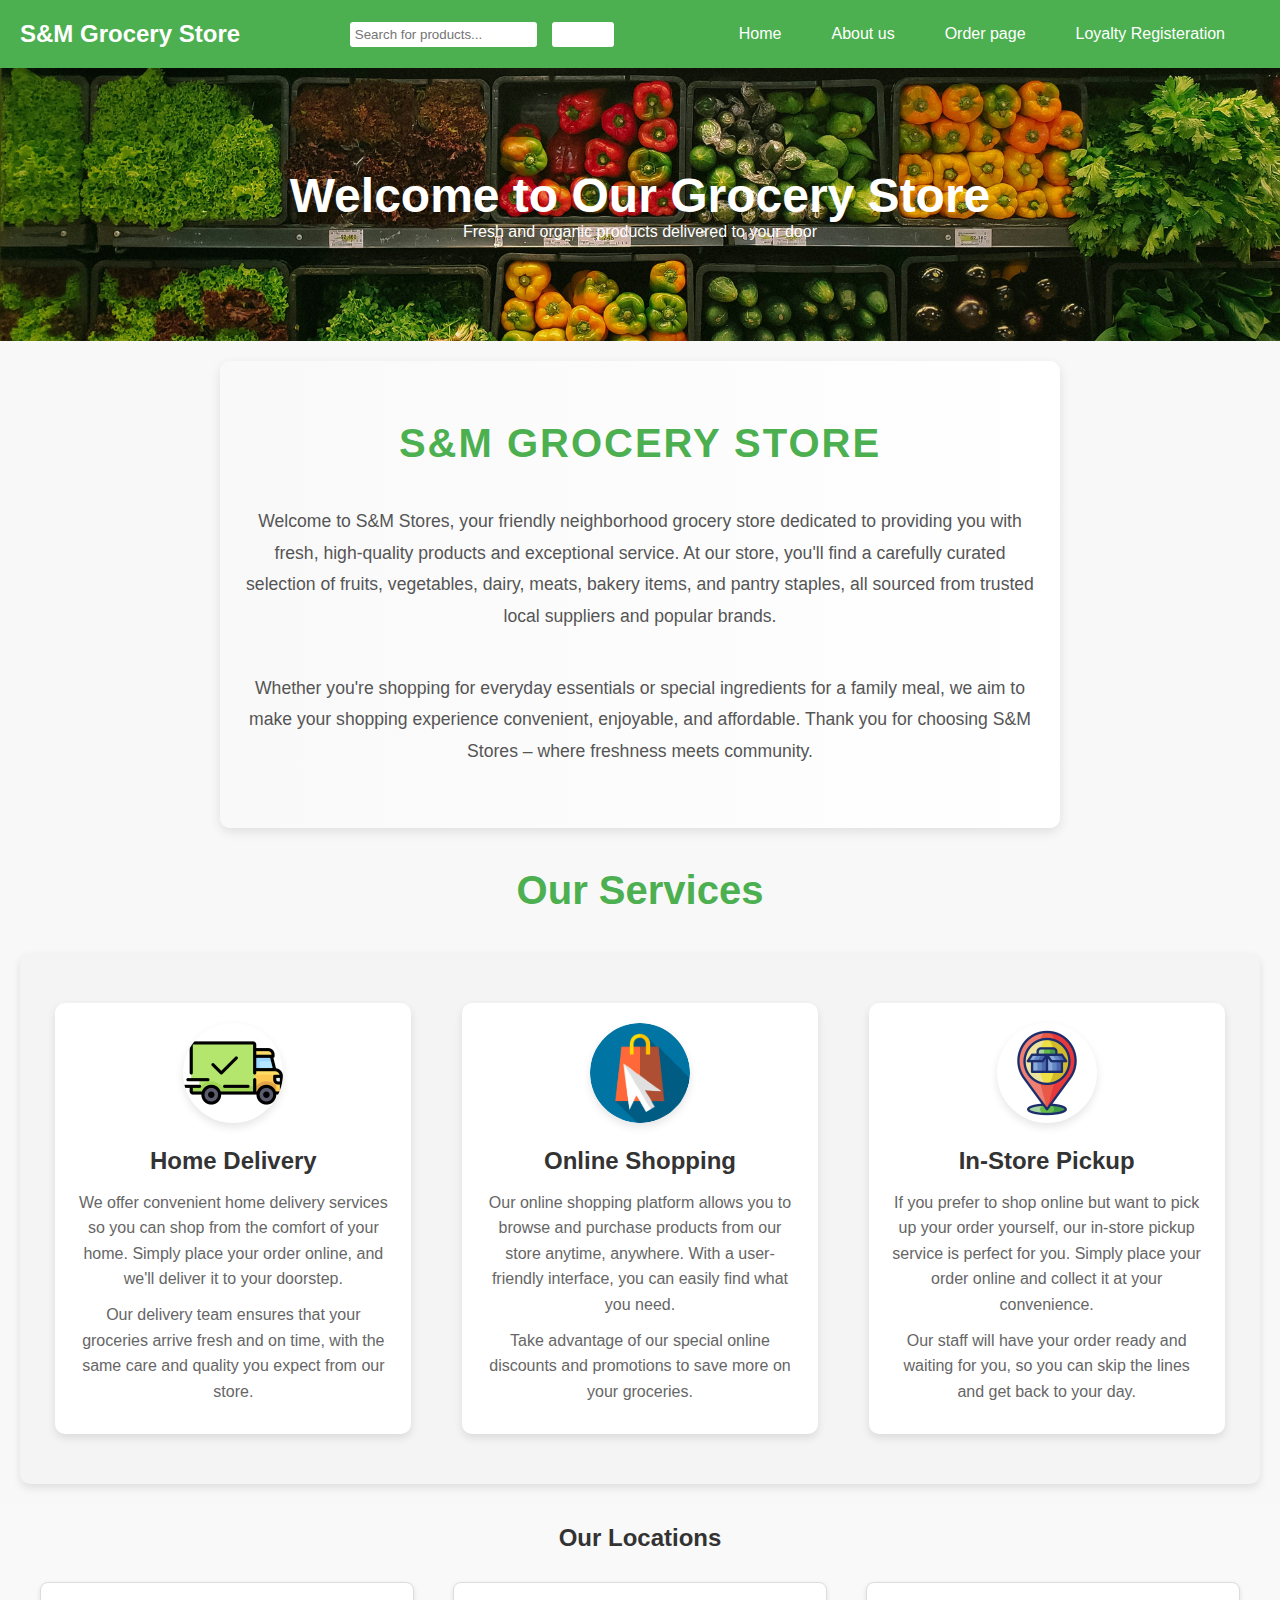
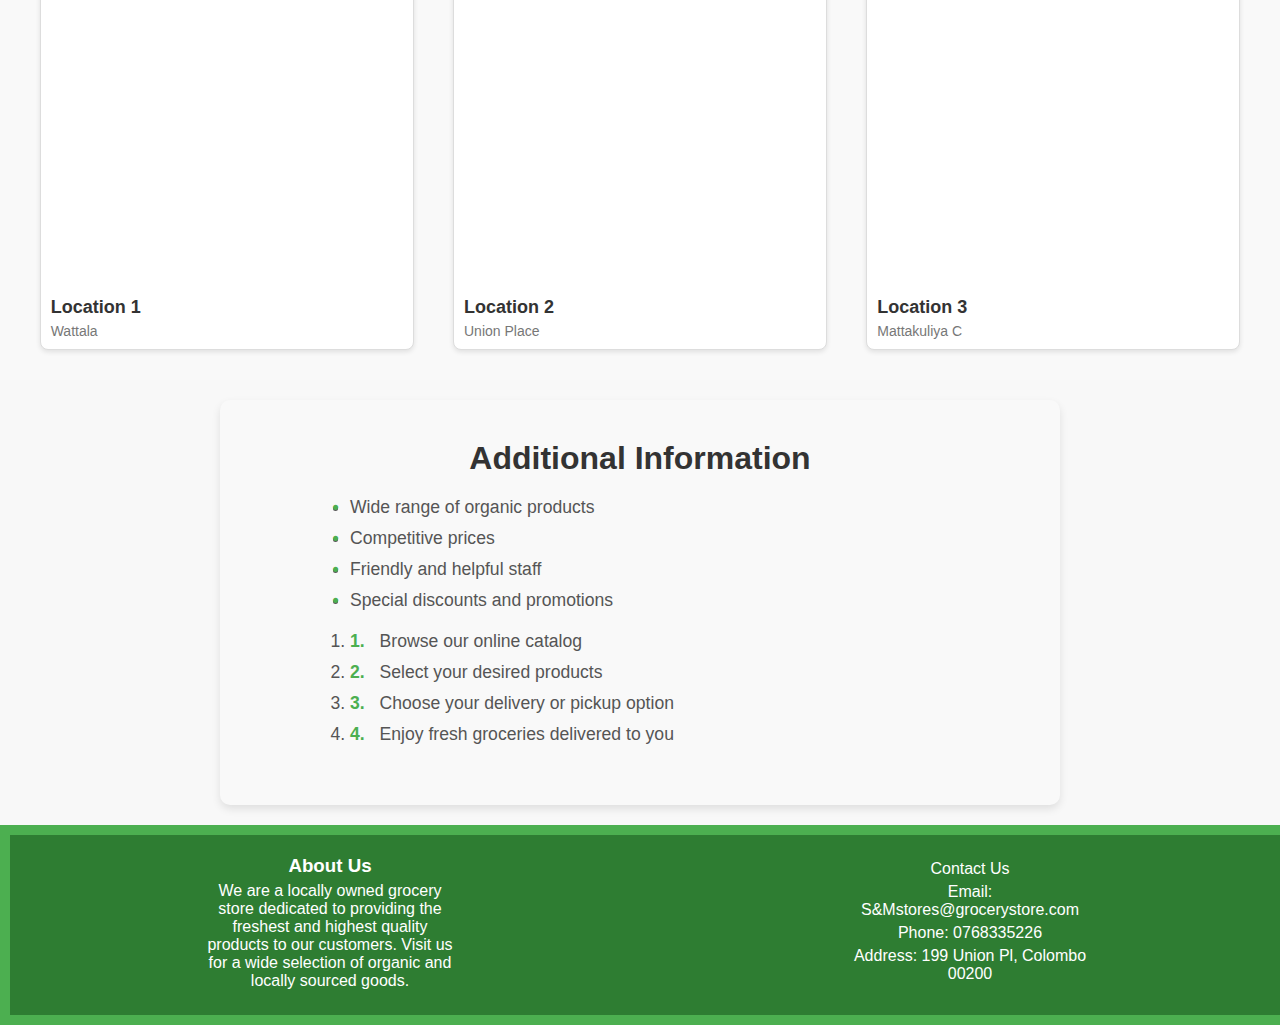
<file: index.html>
<!DOCTYPE html>
<html>
    <head>
        <meta charset="utf-8">
        <meta name="viewport" content="width=device-width, initial-scale=1.0">

        <title>EGrocery store </title>
        <link rel="stylesheet" type="text/css" href="style.css">
        <link rel="shortcut icon" href="images/">
    </head>

    <header>
        <div class="navbar">
            <div class="logo">
                <h1>S&M Grocery Store</h1>
            </div>
            <div class="search-bar">
                <input type="text" placeholder="Search for products...">
                <button type="button">Search</button>
            </div>
            <nav> 
                <ul>
                    <li><a href="index.html">Home</a></li>
                    <li class="dropdown">
                        <a href="products.html" class="dropbtn">About us</a>
                        <div class="dropdown-content">
                            <a href="vegetables.html">Vegetables</a>
                            <a href="dairy.html">Dairy</a>
                            <a href="skincare.html">Skincare</a>
                        </div>
                    </li>
                    <li><a href="order.html">Order page </a></li>
                    <li><a href="loyalty.html">Loyalty Registeration</a></li>
                </ul>
            </nav>
        </div>
    </header>

    <section id="hero">
        <h2>Welcome to Our Grocery Store</h2>
        <p>Fresh and organic products delivered to your door</p>
    </section>

    <section id="introduction">
        <h2>S&M Grocery Store</h2>
        <p>Welcome to S&M Stores, your friendly neighborhood grocery store dedicated to providing you with fresh, high-quality products and exceptional service. At our store, you'll find a carefully curated selection of fruits, vegetables, dairy, meats, bakery items, and pantry staples, all sourced from trusted local suppliers and popular brands.</p>
        <p>Whether you're shopping for everyday essentials or special ingredients for a family meal, we aim to make your shopping experience convenient, enjoyable, and affordable. Thank you for choosing S&M Stores – where freshness meets community.</p>
    </section>


    <h2 class="serviceh2">Our Services </h2>
    <section id="services">
        <div class="service-item">
            <img src="images/deliverticon.png" alt="Home Delivery">
            <h3>Home Delivery</h3>
            <p>We offer convenient home delivery services so you can shop from the comfort of your home. Simply place your order online, and we'll deliver it to your doorstep.</p>
            <p>Our delivery team ensures that your groceries arrive fresh and on time, with the same care and quality you expect from our store.</p>
        </div>
        <div class="service-item">
            <img src="images//onlineshoppingicon.png" alt="Online Shopping">
            <h3>Online Shopping</h3>
            <p>Our online shopping platform allows you to browse and purchase products from our store anytime, anywhere. With a user-friendly interface, you can easily find what you need.</p>
            <p>Take advantage of our special online discounts and promotions to save more on your groceries.</p>
        </div>
        <div class="service-item">
            <img src="images/instorepickupicon.png" alt="In-Store Pickup">
            <h3>In-Store Pickup</h3>
            <p>If you prefer to shop online but want to pick up your order yourself, our in-store pickup service is perfect for you. Simply place your order online and collect it at your convenience.</p>
            <p>Our staff will have your order ready and waiting for you, so you can skip the lines and get back to your day.</p>
        </div>
    </section>

    <section id="maps-section">
        <h3>Our Locations</h3>
        <div class="maps-container">
            <div class="map-box">
                <iframe src="https://www.google.com/maps/embed?pb=!1m18!1m12!1m3!1d63362.92708542161!2d79.81498404863281!3d6.987719900000005!2m3!1f0!2f0!3f0!3m2!1i1024!2i768!4f13.1!3m3!1m2!1s0x3ae2f7d950019e31%3A0x732727328fff16a1!2sKeells%20-%20Wattala!5e0!3m2!1sen!2slk!4v1716308830686!5m2!1sen!2slk" width="400" height="300" style="border:0;" allowfullscreen="" loading="lazy" referrerpolicy="no-referrer-when-downgrade"></iframe>
                <div class="map-description">
                    <h4>Location 1</h4>
                    <p>Wattala</p>
                </div>
            </div>
            <div class="map-box">
                <iframe src="https://www.google.com/maps/embed?pb=!1m18!1m12!1m3!1d63371.831862276165!2d79.77990664863276!3d6.921713999999998!2m3!1f0!2f0!3f0!3m2!1i1024!2i768!4f13.1!3m3!1m2!1s0x3ae25914f3016b61%3A0xce8b8eeadb41b37f!2sKeells%20-%20Union%20Place!5e0!3m2!1sen!2slk!4v1716308792115!5m2!1sen!2slk" width="400" height="300" style="border:0;" allowfullscreen="" loading="lazy" referrerpolicy="no-referrer-when-downgrade"></iframe>
                <div class="map-description">
                    <h4>Location 2</h4>
                    <p>Union Place</p>
                </div>
            </div>
            <div class="map-box">
                <iframe src="https://www.google.com/maps/embed?pb=!1m18!1m12!1m3!1d63362.92708542161!2d79.81498404863281!3d6.987719900000005!2m3!1f0!2f0!3f0!3m2!1i1024!2i768!4f13.1!3m3!1m2!1s0x3ae25959815a8d83%3A0x51f1ac08b016689e!2sKeells%20-%20Mattakkuliya!5e0!3m2!1sen!2slk!4v1716308857175!5m2!1sen!2slk" width="400" height="300" style="border:0;" allowfullscreen="" loading="lazy" referrerpolicy="no-referrer-when-downgrade"></iframe>
                <div class="map-description">
                    <h4>Location 3</h4>
                    <p>Mattakuliya C</p>
                </div>
            </div>
        </div>
    </section>
    

    <section id="additional-info">
        <h2>Additional Information</h2>
        <ul>
            <li>Wide range of organic products</li>
            <li>Competitive prices</li>
            <li>Friendly and helpful staff</li>
            <li>Special discounts and promotions</li>
        </ul>
        <ol>
            <li>Browse our online catalog</li>
            <li>Select your desired products</li>
            <li>Choose your delivery or pickup option</li>
            <li>Enjoy fresh groceries delivered to you</li>
        </ol>
    </section>

    <footer>
        <div class="footer-container">
            <div class="footer-about">
                <h3>About Us</h3>
                <p>We are a locally owned grocery store dedicated to providing the freshest and highest quality products to our customers. Visit us for a wide selection of organic and locally sourced goods.</p>
            </div>
            <div class="footer-contact">
                <p>Contact Us</p>
                <p>Email: S&Mstores@grocerystore.com</p>
                <p>Phone: 0768335226</p>
                <p>Address: 199 Union Pl, Colombo 00200</p>
            </div>
    </footer>


</html>
</file>
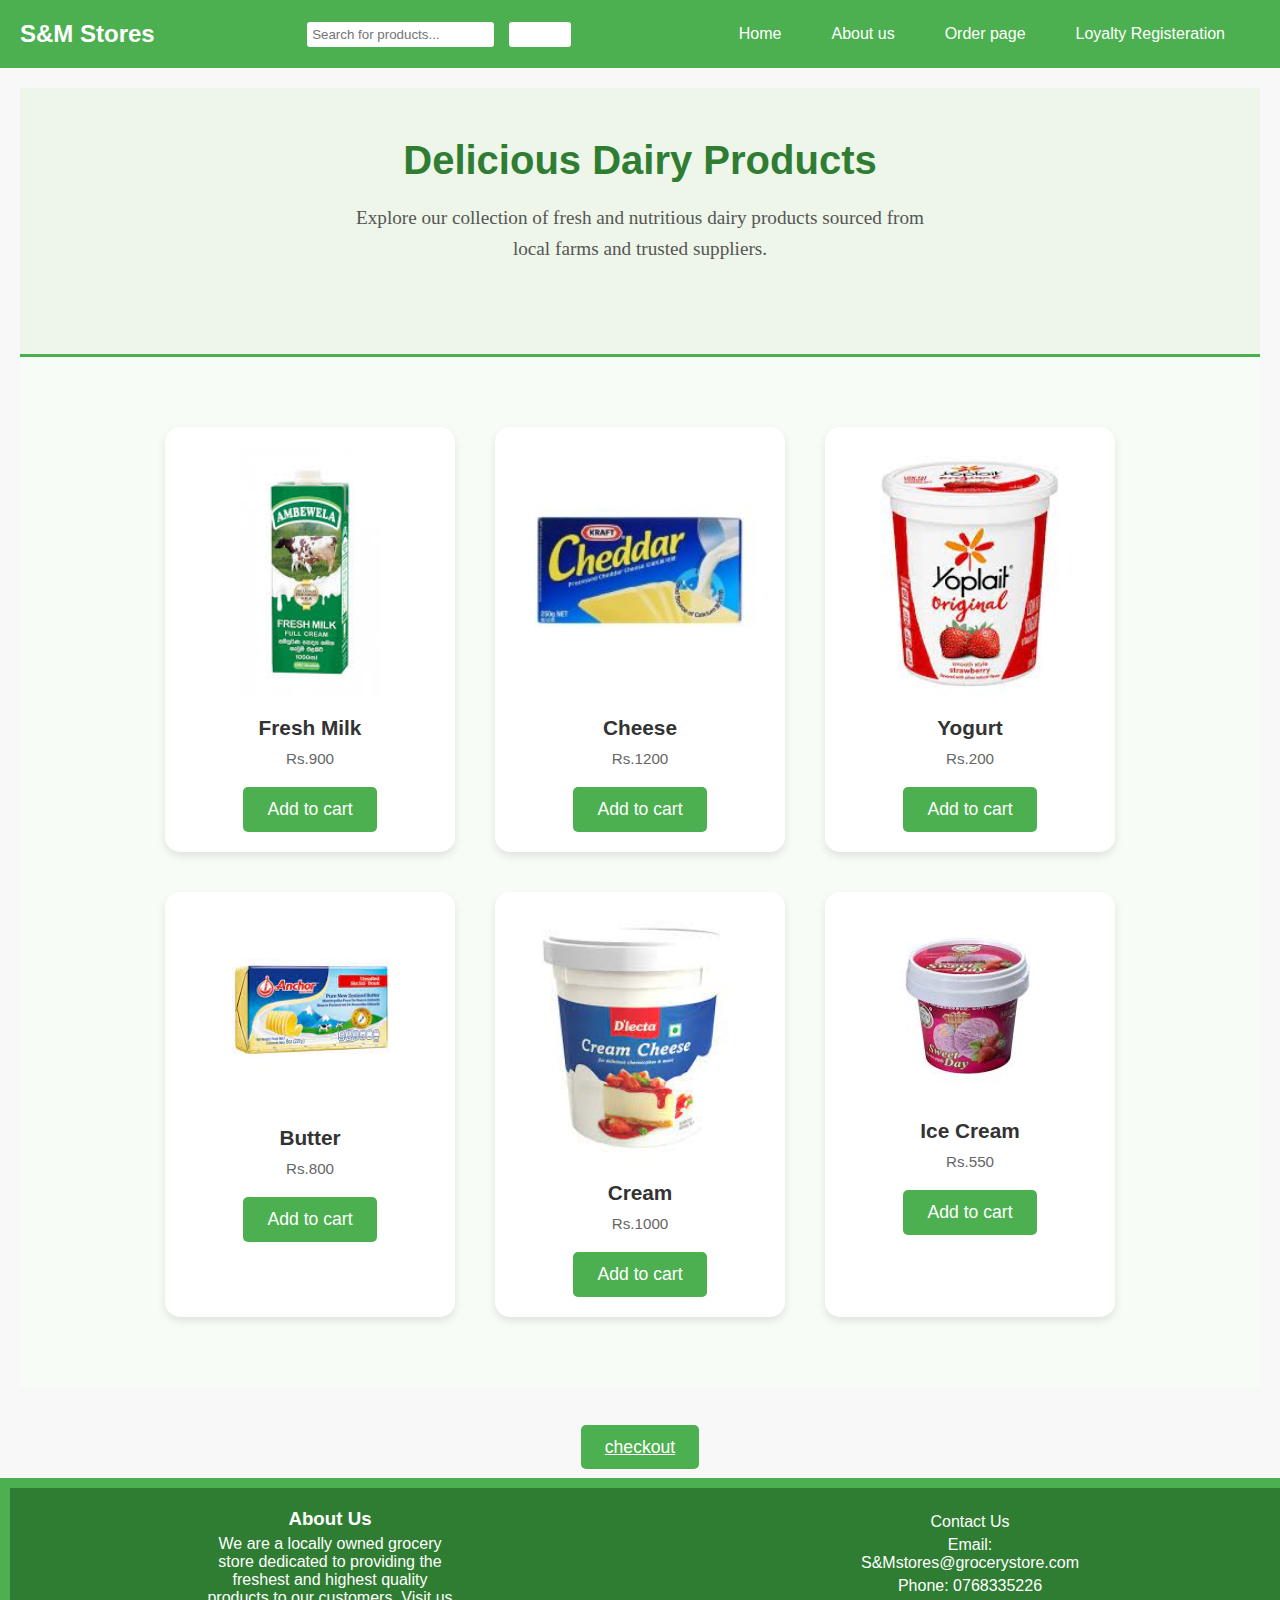
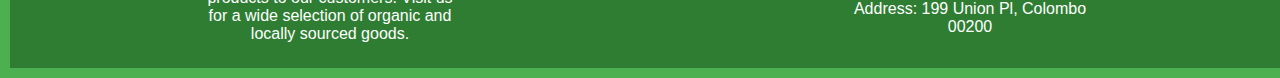
<file: dairy.html>
<!DOCTYPE html>
<html lang="en">
<head>
    <meta charset="UTF-8">
    <meta name="viewport" content="width=device-width, initial-scale=1.0">
    <title>Dairy Products - Grocery Store</title>
    <link rel="stylesheet" href="style.css">
</head>
<body>
    <header>
        <div class="navbar">
            <div class="logo">
                <h1>S&M Stores</h1>
            </div>
            <div class="search-bar">
                <input type="text" placeholder="Search for products...">
                <button type="button">Search</button>
            </div>
            <nav>
                <ul class="nav-links">
                    <li><a href="index.html">Home</a></li>
                    <li class="dropdown">
                        <a href="products.html" class="dropbtn">About us</a>
                        <ul class="dropdown-content">
                            <li><a href="vegetables.html">Vegetables</a></li>
                            <li><a href="dairy.html">Dairy</a></li>
                            <li><a href="skincare.html">Skincare</a></li>
                        </ul>
                    </li>
                    <li><a href="order.html">Order page </a></li>
                    <li><a href="loyalty.html">Loyalty Registeration</a></li>
                </ul>
            </nav>
        </div>
    </header>
    <main>
        <div class="heading-section">
            <h2 id="product-heading">Delicious Dairy Products</h2>
            <p id="product-description">Explore our collection of fresh and nutritious dairy products sourced from local farms and trusted suppliers.</p>
        </div>
        <section id="dairy-section">
            <div class="product-grid" id="dairy-grid">
                <div class="product-item" id="milk-product">
                    <img src="images/freshmilk01.jpeg" alt="Milk">
                    <h4>Fresh Milk</h4>
                    <p>Rs.900</p>
                    <button class="order-button" id="milk-order" onclick="window.location.href='order.html'">Add to cart</button>
                </div>
                <div class="product-item" id="cheese-product">
                    <img src="images/cheese.jpg" alt="Cheese">
                    <h4>Cheese</h4>
                    <p>Rs.1200</p>
                    <button class="order-button" id="cheese-order" onclick="window.location.href='order.html'">Add to cart</button>
                </div>
                <div class="product-item" id="yogurt-product">
                    <img src="images/yogurt01.jpeg" alt="Yogurt">
                    <h4>Yogurt</h4>
                    <p>Rs.200</p>
                    <button class="order-button" id="yogurt-order" onclick="window.location.href='order.html'">Add to cart</button>
                </div>
                <div class="product-item" id="butter-product">
                    <img src="images/butter01.jpeg" alt="Butter">
                    <h4>Butter</h4>
                    <p>Rs.800</p>
                    <button class="order-button" id="butter-order" onclick="window.location.href='order.html'">Add to cart</button>
                </div>
                <div class="product-item" id="cream-product">
                    <img src="images/creamcheese.jpeg" alt="Cream">
                    <h4>Cream</h4>
                    <p>Rs.1000</p>
                    <button class="order-button" id="cream-order" onclick="window.location.href='order.html'">Add to cart</button>
                </div>
                <div class="product-item" id="ice-cream-product">
                    <img src="images/icecream.jpeg" alt="Ice Cream">
                    <h4>Ice Cream</h4>
                    <p>Rs.550</p>
                    <button class="order-button" id="ice-cream-order" onclick="window.location.href='order.html'">Add to cart</button>
                </div>
            </div>
        </section>
        <div class="order-link" id="more-dairy-order">
            <a href="order.html" class="order-button">checkout</a>
        </div>
    </main>
    <footer>
        <div class="footer-container">
            <div class="footer-about">
                <h3>About Us</h3>
                <p>We are a locally owned grocery store dedicated to providing the freshest and highest quality products to our customers. Visit us for a wide selection of organic and locally sourced goods.</p>
            </div>
            <div class="footer-contact">
                <p>Contact Us</p>
                <p>Email: S&Mstores@grocerystore.com</p>
                <p>Phone: 0768335226</p>
                <p>Address: 199 Union Pl, Colombo 00200</p>
            </div>
    </footer>
</body>
</html>
</file>
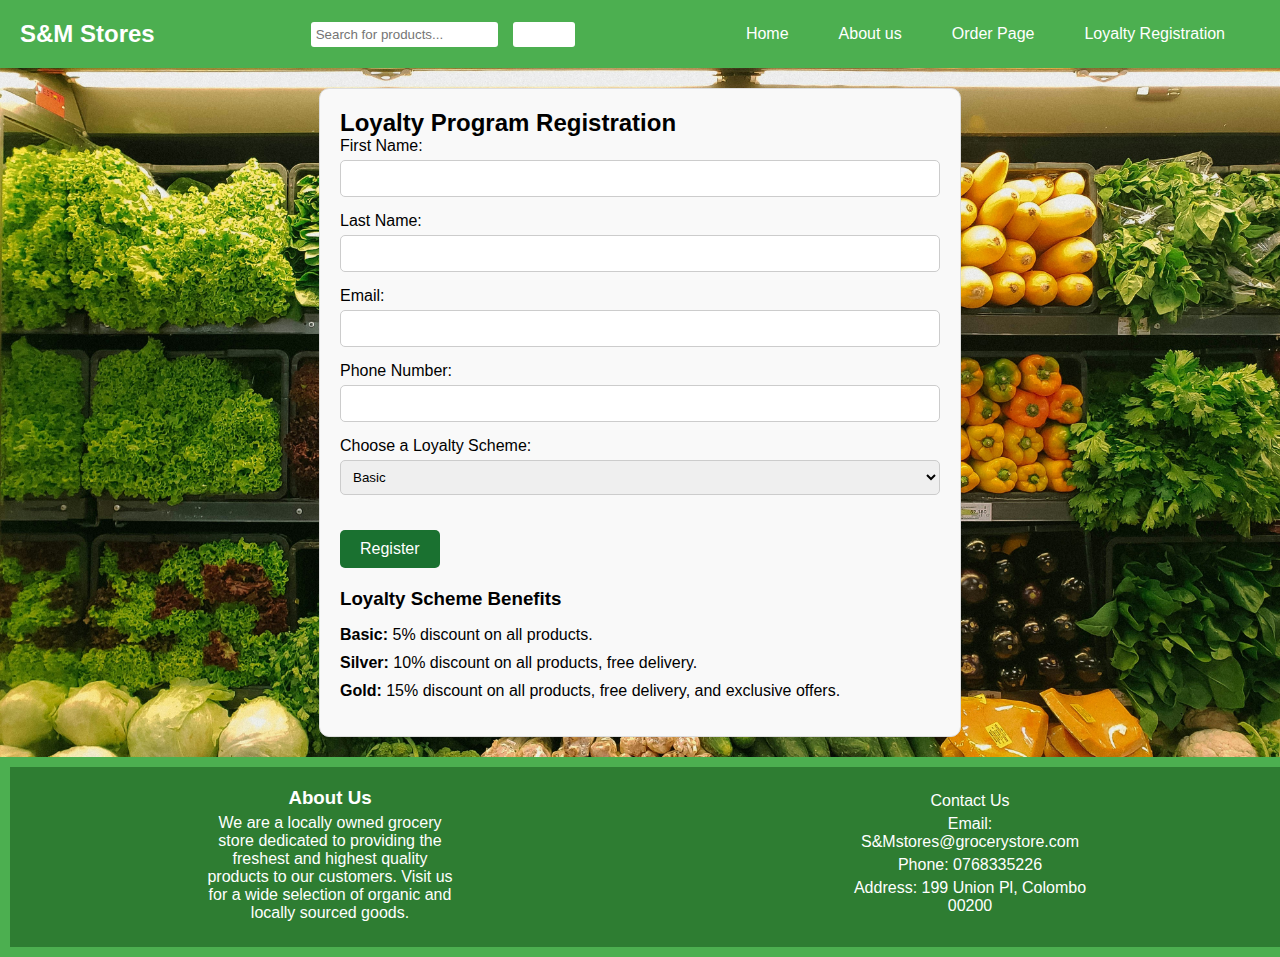
<file: loyalty.html>
<!DOCTYPE html>
<html lang="en">
<head>
    <meta charset="UTF-8">
    <meta name="viewport" content="width=device-width, initial-scale=1.0">
    <title>Loyalty Registration</title>
    <link rel="stylesheet" href="style.css">
</head>
<body class="loyalty">
    <header>
        <div class="navbar">
            <div class="logo">
                <h1>S&M Stores</h1>
            </div>
            <div class="search-bar">
                <input type="text" placeholder="Search for products...">
                <button type="button">Search</button>
            </div>
            <nav>
                <ul class="nav-links">
                    <li><a href="index.html">Home</a></li>
                    <li class="dropdown">
                        <a href="products.html" class="dropbtn">About us</a>
                        <ul class="dropdown-content">
                            <li><a href="vegetables.html">Vegetables</a></li>
                            <li><a href="dairy.html">Dairy</a></li>
                            <li><a href="skincare.html">Skincare</a></li>
                        </ul>
                    </li>
                    <li><a href="order.html">Order Page</a></li>
                    <li><a href="loyalty.html">Loyalty Registration</a></li>
                </ul>
            </nav>
        </div>
    </header>
    <main>
        <div class="loyalty-section">
            <h2>Loyalty Program Registration</h2>
            <form action="#" method="post" class="loyalty-form">
                <div class="form-group">
                    <label for="first-name">First Name:</label>
                    <input type="text" id="first-name" name="first-name" required>
                </div>
                <div class="form-group">
                    <label for="last-name">Last Name:</label>
                    <input type="text" id="last-name" name="last-name" required>
                </div>
                <div class="form-group">
                    <label for="email">Email:</label>
                    <input type="email" id="email" name="email" required>
                </div>
                <div class="form-group">
                    <label for="phone">Phone Number:</label>
                    <input type="tel" id="phone" name="phone" required>
                </div>
                <div class="form-group">
                    <label for="loyalty-scheme">Choose a Loyalty Scheme:</label>
                    <select id="loyalty-scheme" name="loyalty-scheme" required>
                        <option value="basic">Basic</option>
                        <option value="silver">Silver</option>
                        <option value="gold">Gold</option>
                    </select>
                </div>
                <button type="submit" class="primary-button">Register</button>
            </form>
            <div class="loyalty-benefits">
                <h3>Loyalty Scheme Benefits</h3>
                <ul>
                    <li><strong>Basic:</strong> 5% discount on all products.</li>
                    <li><strong>Silver:</strong> 10% discount on all products, free delivery.</li>
                    <li><strong>Gold:</strong> 15% discount on all products, free delivery, and exclusive offers.</li>
                </ul>
            </div>
        </div>
    </main>
    <footer>
        <div class="footer-container">
            <div class="footer-about">
                <h3>About Us</h3>
                <p>We are a locally owned grocery store dedicated to providing the freshest and highest quality products to our customers. Visit us for a wide selection of organic and locally sourced goods.</p>
            </div>
            <div class="footer-contact">
                <p>Contact Us</p>
                <p>Email: S&Mstores@grocerystore.com</p>
                <p>Phone: 0768335226</p>
                <p>Address: 199 Union Pl, Colombo 00200</p>
            </div>
    </footer>
</body>
</html>
</file>
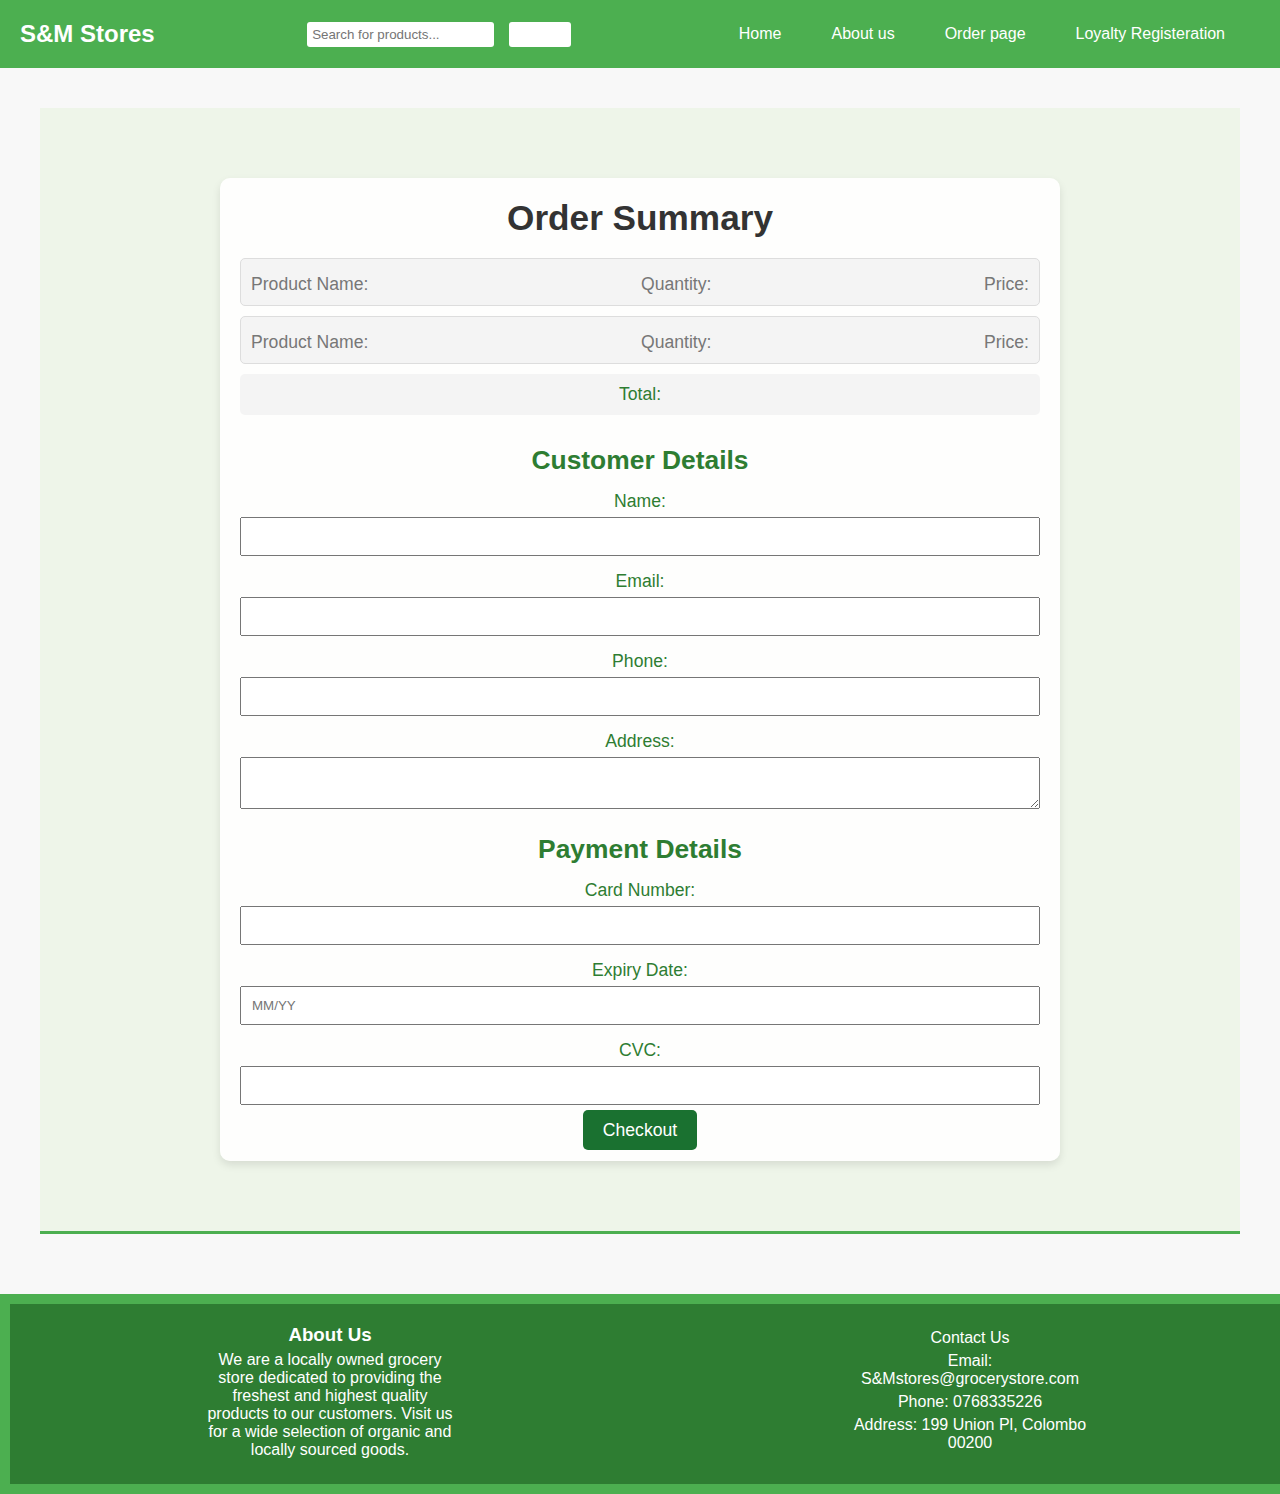
<file: order.html>
<!DOCTYPE html>
<html lang="en">
<head>
    <meta charset="UTF-8">
    <meta name="viewport" content="width=device-width, initial-scale=1.0">
    <title>Order Summary</title>
    <link rel="stylesheet" href="style.css">
</head>
<body>
    <header>
        <div class="navbar">
            <div class="logo">
                <h1>S&M Stores</h1>
            </div>
            <div class="search-bar">
                <input type="text" placeholder="Search for products...">
                <button type="button">Search</button>
            </div>
            <nav>
                <ul class="nav-links">
                    <li><a href="index.html">Home</a></li>
                    <li class="dropdown">
                        <a href="products.html" class="dropbtn">About us</a>
                        <ul class="dropdown-content">
                            <li><a href="vegetables.html">Vegetables</a></li>
                            <li><a href="dairy.html">Dairy</a></li>
                            <li><a href="skincare.html">Skincare</a></li>
                        </ul>
                    </li>
                    <li><a href="order.html">Order page </a></li>
                    <li><a href="loyalty.html">Loyalty Registeration</a></li>
                </ul>
            </nav>
        </div>
    </header>
    <main>
    <section>
            <main class="main-styling">
                <div class="order-section">
                    <h2>Order Summary</h2>
                    <div id="order-items">
                        <div class="order-item">
                            <p>Product Name: </p>
                            <p>Quantity: </p>
                            <p>Price: </p>
                        </div>
                        <div class="order-item">
                            <p>Product Name: </p>
                            <p>Quantity: </p>
                            <p>Price: </p>
                        </div>
                        <div class="order-total">
                            <p>Total: </p>
                        </div>
                    </div>
                    <div class="customer-details">
                        <h3>Customer Details</h3>
                        <form id="customer-details-form">
                            <div class="form-group">
                                <label for="customer-name">Name:</label>
                                <input type="text" id="customer-name" name="customer-name" required>
                            </div>
                            <div class="form-group">
                                <label for="customer-email">Email:</label>
                                <input type="email" id="customer-email" name="customer-email" required>
                            </div>
                            <div class="form-group">
                                <label for="customer-phone">Phone:</label>
                                <input type="tel" id="customer-phone" name="customer-phone" required>
                            </div>
                            <div class="form-group">
                                <label for="customer-address">Address:</label>
                                <textarea id="customer-address" name="customer-address" required></textarea>
                            </div>
                        </form>
                    </div>
                    <div class="payment-details">
                        <h3>Payment Details</h3>
                        <form id="payment-details-form">
                            <div class="form-group">
                                <label for="card-number">Card Number:</label>
                                <input type="text" id="card-number" name="card-number" required>
                            </div>
                            <div class="form-group">
                                <label for="card-expiry">Expiry Date:</label>
                                <input type="text" id="card-expiry" name="card-expiry" placeholder="MM/YY" required>
                            </div>
                            <div class="form-group">
                                <label for="card-cvc">CVC:</label>
                                <input type="text" id="card-cvc" name="card-cvc" required>
                            </div>
                        </form>
                    </div>
                    <div>                    
                        <a href="#" class="primary-button" id="checkout-btn">Checkout</a>
                    </div>
    </section>
    </main>
    <footer>
        <div class="footer-container">
            <div class="footer-about">
                <h3>About Us</h3>
                <p>We are a locally owned grocery store dedicated to providing the freshest and highest quality products to our customers. Visit us for a wide selection of organic and locally sourced goods.</p>
            </div>
            <div class="footer-contact">
                <p>Contact Us</p>
                <p>Email: S&Mstores@grocerystore.com</p>
                <p>Phone: 0768335226</p>
                <p>Address: 199 Union Pl, Colombo 00200</p>
            </div>
    </footer>
</body>
</html>
</file>
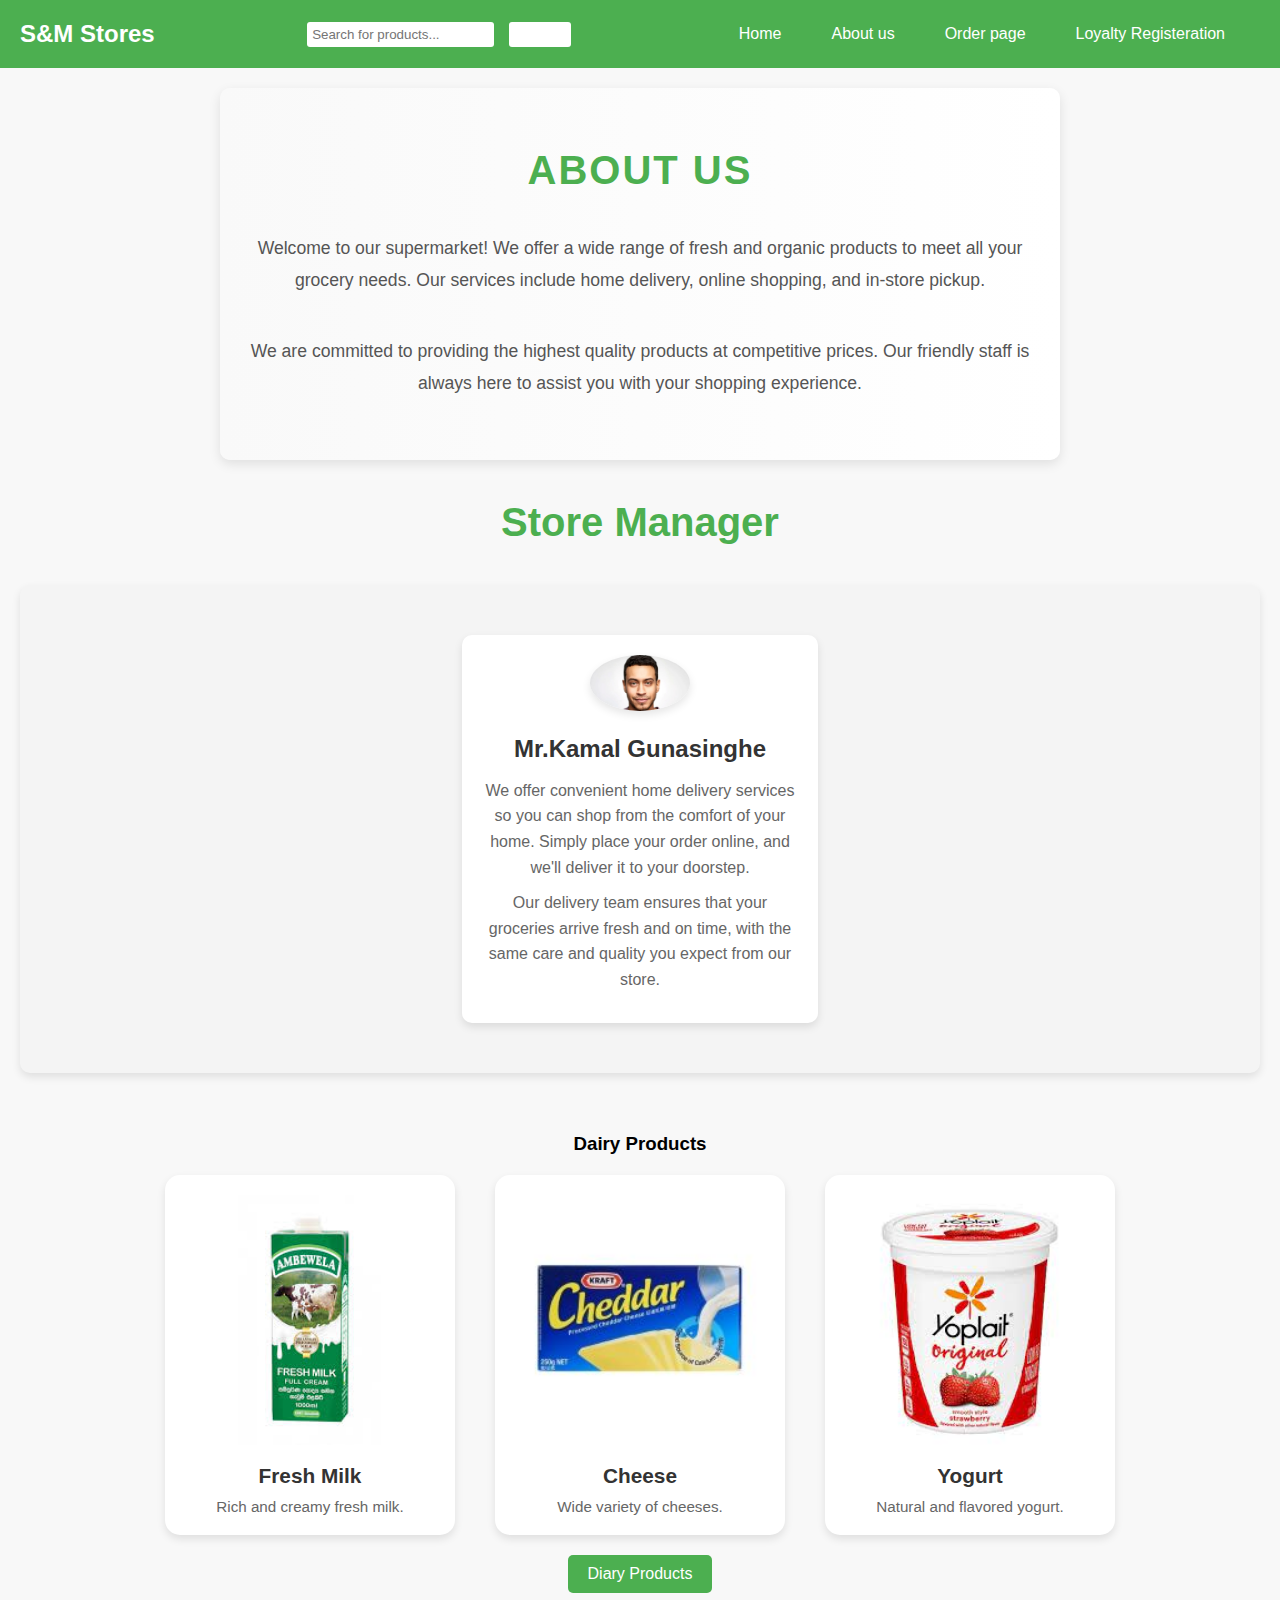
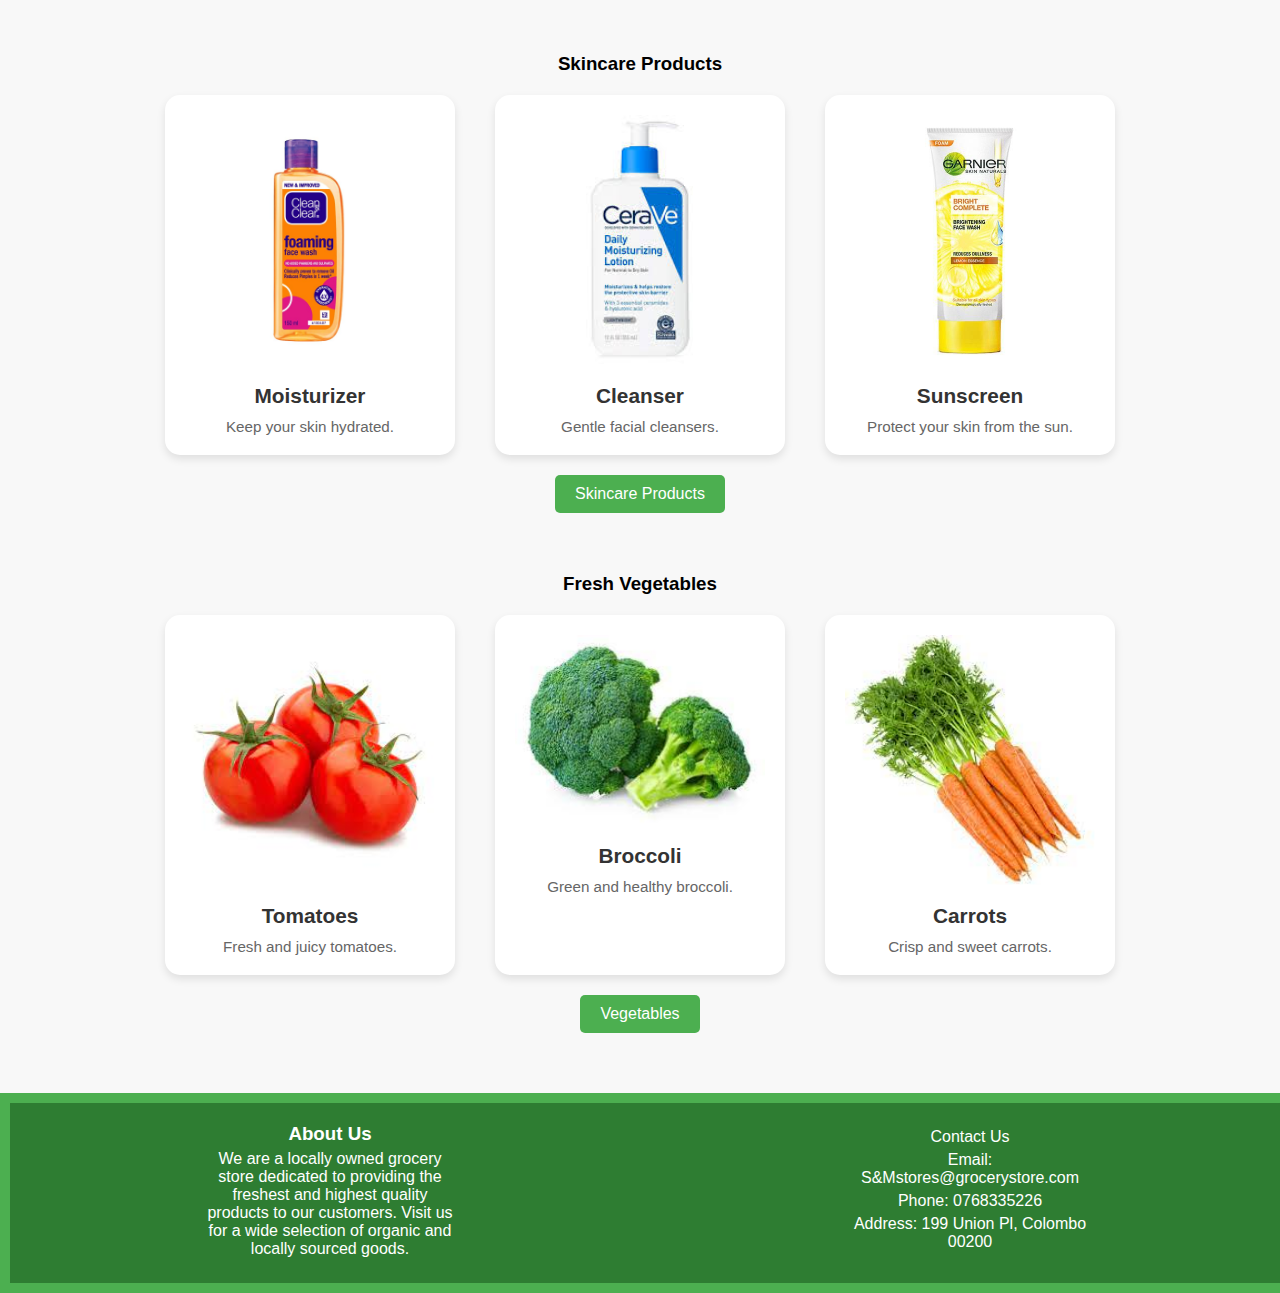
<file: products.html>
<!DOCTYPE html>
<html lang="en">
<head>
    <meta charset="UTF-8">
    <meta name="viewport" content="width=device-width, initial-scale=1.0">
    <title>Products - Grocery Store</title>
    <link rel="stylesheet" href="style.css">
</head>
<body>
    <header>
        <div class="navbar">
            <div class="logo">
                <h1>S&M Stores</h1>
            </div>
            <div class="search-bar">
                <input type="text" placeholder="Search for products...">
                <button type="button">Search</button>
            </div>
            <nav>
                <ul class="nav-links">
                    <li><a href="index.html">Home</a></li>
                    <li class="dropdown">
                        <a href="products.html" class="dropbtn">About us</a>
                        <ul class="dropdown-content">
                            <li><a href="vegetables.html">Vegetables</a></li>
                            <li><a href="dairy.html">Dairy</a></li>
                            <li><a href="skincare.html">Skincare</a></li>
                        </ul>
                    </li>
                    <li><a href="order.html">Order page </a></li>
                    <li><a href="loyalty.html">Loyalty Registeration</a></li>
                </ul>
            </nav>
        </div>
    </header>

    <section id="introduction">
        <h2>About Us</h2>
        <p>Welcome to our supermarket! We offer a wide range of fresh and organic products to meet all your grocery needs. Our services include home delivery, online shopping, and in-store pickup.</p>
        <p>We are committed to providing the highest quality products at competitive prices. Our friendly staff is always here to assist you with your shopping experience.</p>
    </section>
    <h2 class="serviceh2">Store Manager</h2>
    <section id="services">
        <div class="service-item">
            <img src="images/managerface1.jpg" alt="Home Delivery">
            <h3>Mr.Kamal Gunasinghe</h3>
            <p>We offer convenient home delivery services so you can shop from the comfort of your home. Simply place your order online, and we'll deliver it to your doorstep.</p>
            <p>Our delivery team ensures that your groceries arrive fresh and on time, with the same care and quality you expect from our store.</p>
        </div>
    </section>

    <main>
        <section id="dairy">
            <h3>Dairy Products</h3>
            <div class="product-grid">
                <div class="product-item">
                    <img src="images/freshmilk01.jpeg" alt="Milk">
                    <h4>Fresh Milk</h4>
                    <p>Rich and creamy fresh milk.</p>
                </div>
                <div class="product-item">
                    <img src="images/cheese.jpg" alt="Cheese">
                    <h4>Cheese</h4>
                    <p>Wide variety of cheeses.</p>
                </div>
                <div class="product-item">
                    <img src="images/yogurt01.jpeg" alt="Yogurt">
                    <h4>Yogurt</h4>
                    <p>Natural and flavored yogurt.</p>
                </div>
            </div>
            <form action="dairy.html">
            <button class="main-button">Diary Products</button>
        </form>
        </section>
        <section id="skincare">
            <h3>Skincare Products</h3>
            <div class="product-grid">
                <div class="product-item">
                    <img src="images/facewashskin.jpg" alt="facewashskin">
                    <h4>Moisturizer</h4>
                    <p>Keep your skin hydrated.</p>
                </div>
                <div class="product-item">
                    <img src="images/ceraveskin.jpeg" alt="Cleanser">
                    <h4>Cleanser</h4>
                    <p>Gentle facial cleansers.</p>
                </div>
                <div class="product-item">
                    <img src="images/skinbrightner.jpg" alt="Sunscreen">
                    <h4>Sunscreen</h4>
                    <p>Protect your skin from the sun.</p>
                </div>
            </div>
            <form action="skincare.html">
            <button class="main-button">Skincare Products</button>
            </form>
        </section>
        <section id="vegetables">
            <h3>Fresh Vegetables</h3>
            <div class="product-grid">
                <div class="product-item">
                    <img src="images/tomatoees.jpeg" alt="Tomato">
                    <h4>Tomatoes</h4>
                    <p>Fresh and juicy tomatoes.</p>
                </div>
                <div class="product-item">
                    <img src="images/brocolii1.jpeg" alt="Broccoli">
                    <h4>Broccoli</h4>
                    <p>Green and healthy broccoli.</p>
                </div>
                <div class="product-item">
                    <img src="images/carrots1.jpeg" alt="Carrot">
                    <h4>Carrots</h4>
                    <p>Crisp and sweet carrots.</p>
                </div>
            </div>
            <form action="vegetables.html">
            <button class="main-button">Vegetables</button>
        </form>
        </section>
    </main>
    <footer>
        <div class="footer-container">
            <div class="footer-about">
                <h3>About Us</h3>
                <p>We are a locally owned grocery store dedicated to providing the freshest and highest quality products to our customers. Visit us for a wide selection of organic and locally sourced goods.</p>
            </div>
            <div class="footer-contact">
                <p>Contact Us</p>
                <p>Email: S&Mstores@grocerystore.com</p>
                <p>Phone: 0768335226</p>
                <p>Address: 199 Union Pl, Colombo 00200</p>
            </div>
    </footer>
</body>
</html>
</file>
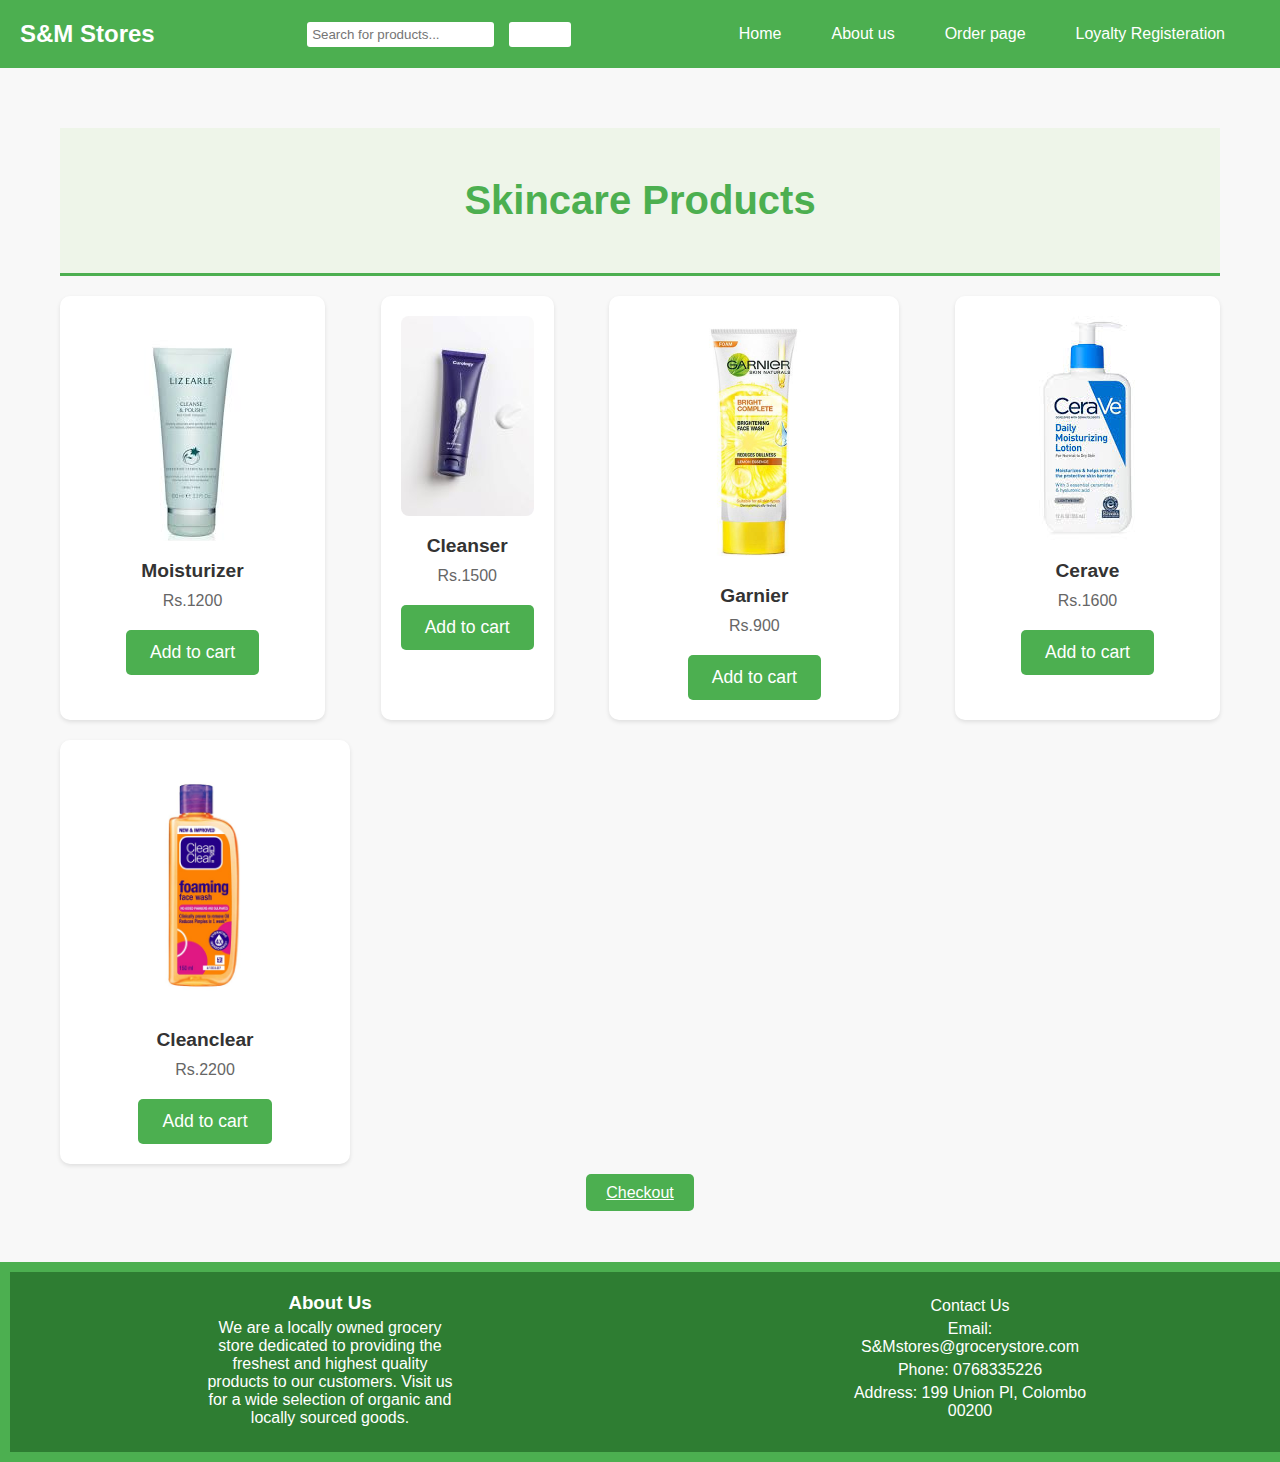
<file: skincare.html>
<!DOCTYPE html>
<html lang="en">
<head>
    <meta charset="UTF-8">
    <meta name="viewport" content="width=device-width, initial-scale=1.0">
    <title>Skincare Products</title>
    <link rel="stylesheet" href="style.css">
</head>
<body>
    <header>
        <div class="navbar">
            <div class="logo">
                <h1>S&M Stores</h1>
            </div>
            <div class="search-bar">
                <input type="text" placeholder="Search for products...">
                <button type="button">Search</button>
            </div>
            <nav>
                <ul class="nav-links">
                    <li><a href="index.html">Home</a></li>
                    <li class="dropdown">
                        <a href="products.html" class="dropbtn">About us</a>
                        <ul class="dropdown-content">
                            <li><a href="vegetables.html">Vegetables</a></li>
                            <li><a href="dairy.html">Dairy</a></li>
                            <li><a href="skincare.html">Skincare</a></li>
                        </ul>
                    </li>
                    <li><a href="order.html">Order page </a></li>
                    <li><a href="loyalty.html">Loyalty Registeration</a></li>
                </ul>
            </nav>
        </div>
    </header>
    <main>
        <section id="skincare-section">
            <h3 id="skincare-heading">Skincare Products</h3>
            <div class="skincare-grid" id="skincare-grid">
                <div class="skincare-item" id="moisturizer-product">
                    <img src="images/skincare03.jpeg" alt="Moisturizer">
                    <h4>Moisturizer</h4>
                    <p>Rs.1200</p>
                    <button class="order-button" id="moisturizer-order" onclick="window.location.href='order.html'">Add to cart</button>
                </div>
                <div class="skincare-item" id="cleanser-product">
                    <img src="images/cleanser.jpg" alt="Cleanser">
                    <h4>Cleanser</h4>
                    <p>Rs.1500</p>
                    <button class="order-button" id="cleanser-order" onclick="window.location.href='order.html'">Add to cart</button>
                </div>
                <div class="skincare-item" id="sunscreen-product">
                    <img src="images/skinbrightner.jpg" alt="Sunscreen">
                    <h4>Garnier</h4>
                    <p>Rs.900</p>
                    <button class="order-button" id="sunscreen-order" onclick="window.location.href='order.html'">Add to cart</button>
                </div>
                <div class="skincare-item" id="sunscreen-product">
                    <img src="images/ceraveskin.jpeg" alt="Sunscreen">
                    <h4>Cerave</h4>
                    <p>Rs.1600</p>
                    <button class="order-button" id="sunscreen-order" onclick="window.location.href='order.html'">Add to cart</button>
                </div>
                <div class="skincare-item" id="sunscreen-product">
                    <img src="images/facewashskin.jpg" alt="Sunscreen">
                    <h4>Cleanclear</h4>
                    <p>Rs.2200</p>
                    <button class="order-button" id="sunscreen-order" onclick="window.location.href='order.html'">Add to cart</button>
                </div>
            </div>
            <div class="order-link" id="more-skincare-order">
                <a href="order.html" class="main-button">Checkout</a>
            </div>
        </section>
    </main>
    <footer>
        <div class="footer-container">
            <div class="footer-about">
                <h3>About Us</h3>
                <p>We are a locally owned grocery store dedicated to providing the freshest and highest quality products to our customers. Visit us for a wide selection of organic and locally sourced goods.</p>
            </div>
            <div class="footer-contact">
                <p>Contact Us</p>
                <p>Email: S&Mstores@grocerystore.com</p>
                <p>Phone: 0768335226</p>
                <p>Address: 199 Union Pl, Colombo 00200</p>
            </div>
    </footer>
</body>
</html>
</file>
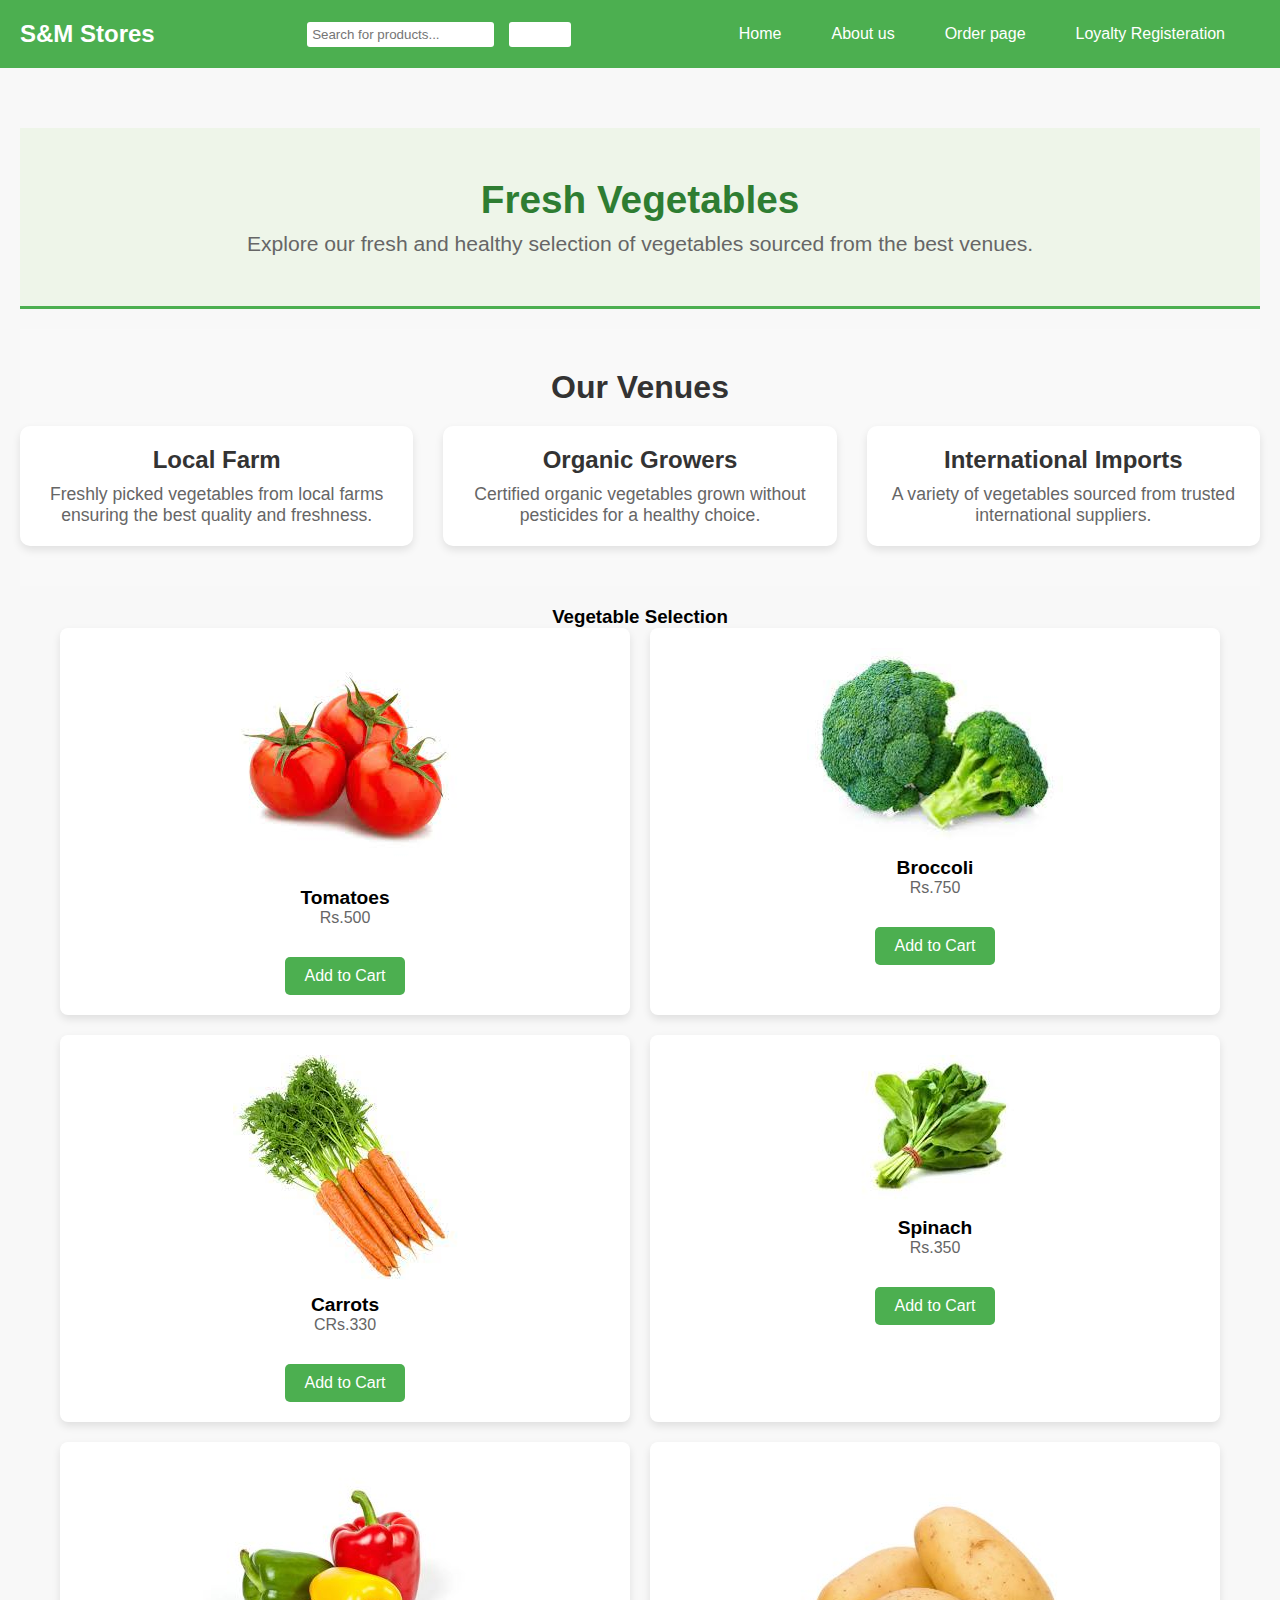
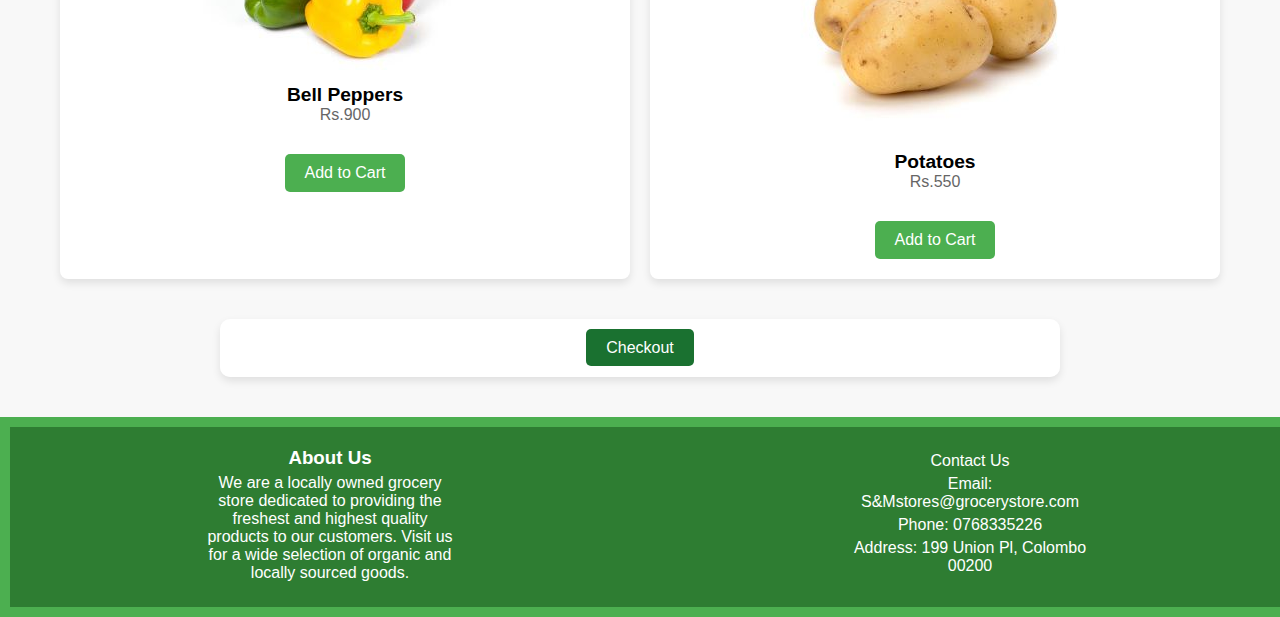
<file: vegetables.html>
<!DOCTYPE html>
<html lang="en">
<head>
    <meta charset="UTF-8">
    <meta name="viewport" content="width=device-width, initial-scale=1.0">
    <title>Vegetables - Grocery Store</title>
    <link rel="stylesheet" href="style.css">
</head>
<body>
    <header>
        <div class="navbar">
            <div class="logo">
                <h1>S&M Stores</h1>
            </div>
            <div class="search-bar">
                <input type="text" placeholder="Search for products...">
                <button type="button">Search</button>
            </div>
            <nav>
                <ul class="nav-links">
                    <li><a href="index.html">Home</a></li>
                    <li class="dropdown">
                        <a href="products.html" class="dropbtn">About us</a>
                        <ul class="dropdown-content">
                            <li><a href="vegetables.html">Vegetables</a></li>
                            <li><a href="dairy.html">Dairy</a></li>
                            <li><a href="skincare.html">Skincare</a></li>
                        </ul>
                    </li>
                    <li><a href="order.html">Order page </a></li>
                    <li><a href="loyalty.html">Loyalty Registeration</a></li>
                </ul>
            </nav>
        </div>
    </header>
    <main>
        <div class="section-header">
            <h2>Fresh Vegetables</h2>
            <p>Explore our fresh and healthy selection of vegetables sourced from the best venues.</p>
        </div>
        <section id="venues-section">
            <h3>Our Venues</h3>
            <div class="venue-container">
                <div class="venue-card">
                    <h4>Local Farm</h4>
                    <p>Freshly picked vegetables from local farms ensuring the best quality and freshness.</p>
                </div>
                <div class="venue-card">
                    <h4>Organic Growers</h4>
                    <p>Certified organic vegetables grown without pesticides for a healthy choice.</p>
                </div>
                <div class="venue-card">
                    <h4>International Imports</h4>
                    <p>A variety of vegetables sourced from trusted international suppliers.</p>
                </div>
            </div>
        </section>
        <section id="vegetable-products">
            <h3>Vegetable Selection</h3>
            <div class="product-container">
                <div class="product-card">
                    <img src="images/tomatoees.jpeg" alt="Tomato">
                    <h4>Tomatoes</h4>
                    <p>Rs.500</p>
                    <button class="primary-button" onclick="window.location.href='order.html'">Add to Cart</button>
                </div>
                <div class="product-card">
                    <img src="images/brocolii1.jpeg" alt="Broccoli">
                    <h4>Broccoli</h4>
                    <p>Rs.750</p>
                    <button class="primary-button" onclick="window.location.href='order.html'">Add to Cart</button>
                </div>
                <div class="product-card">
                    <img src="images/carrots1.jpeg" alt="Carrot">
                    <h4>Carrots</h4>
                    <p>CRs.330</p>
                    <button class="primary-button" onclick="window.location.href='order.html'">Add to Cart</button>
                </div>
                <div class="product-card">
                    <img src="images/spinach.jpeg" alt="Spinach">
                    <h4>Spinach</h4>
                    <p>Rs.350</p>
                    <button class="primary-button" onclick="window.location.href='order.html'">Add to Cart</button>
                </div>
                <div class="product-card">
                    <img src="images/bellpepper.jpg" alt="Pepper">
                    <h4>Bell Peppers</h4>
                    <p>Rs.900</p>
                    <button class="primary-button" onclick="window.location.href='order.html'">Add to Cart</button>
                </div>
                <div class="product-card">
                    <img src="images/potatoes.jpg" alt="Potato">
                    <h4>Potatoes</h4>
                    <p>Rs.550</p>
                    <button class="primary-button" onclick="window.location.href='order.html'">Add to Cart</button>
                </div>
            </div>
        </section>
        <div class="order-section">
            <a href="order.html" class="primary-button">Checkout</a>
        </div>
    </main>
    <footer>
        <div class="footer-container">
            <div class="footer-about">
                <h3>About Us</h3>
                <p>We are a locally owned grocery store dedicated to providing the freshest and highest quality products to our customers. Visit us for a wide selection of organic and locally sourced goods.</p>
            </div>
            <div class="footer-contact">
                <p>Contact Us</p>
                <p>Email: S&Mstores@grocerystore.com</p>
                <p>Phone: 0768335226</p>
                <p>Address: 199 Union Pl, Colombo 00200</p>
            </div>
    </footer>
</body>
</html>
</file>
<file: style.css>
/*navigation bar */
body {
    font-family: Arial, sans-serif;
    margin: 0;
    padding: 0;
}

header {
    background-color: #4CAF50;
    padding: 10px 0;
    text-align: center;
}

.navbar {
    display: flex;
    align-items: center;
    justify-content: space-between;
    padding: 0 50px;
}

.logo h1 {
    margin: 0;
    color: white;
}

.search-bar {
    display: flex;
    align-items: center;
}

.search-bar input {
    padding: 5px;
    border: none;
    border-radius: 3px 0 0 3px;
}

.search-bar button {
    padding: 5px 10px;
    border: none;
    background-color: #333;
    color: white;
    border-radius: 0 3px 3px 0;
    cursor: pointer;
}

.search-bar button:hover {
    background-color: #555;
}

nav ul {
    list-style-type: none;
    padding: 0;
    margin: 0;
    display: flex;
    align-items: center;
}

nav ul li {
    position: relative;
}

nav ul li a {
    color: white;
    text-decoration: none;
    padding: 10px 15px;
    display: block;
}

nav ul li a:hover,
nav ul li .dropbtn:hover {
    background-color: #333;
}

nav ul li .dropdown {
    display: inline-block;
}

nav ul li .dropdown-content {
    display: none;
    position: absolute;
    background-color: #f9f9f9;
    min-width: 160px;
    box-shadow: 0px 8px 16px 0px rgba(0,0,0,0.2);
    z-index: 1;
}

nav ul li .dropdown-content a {
    color: black;
    padding: 12px 16px;
    text-decoration: none;
    display: block;
}

nav ul li .dropdown-content a:hover {
    background-color: #f1f1f1;
}

nav ul li .dropdown:hover .dropdown-content {
    display: block;
}

#hero {
    background: url('images/image01.jpg') no-repeat center center;
    background-size: cover;
    color: white;
    text-align: center;
    padding: 100px 0;
}

#hero h2 {
    font-size: 3em;
    margin: 0;
}

section {
    padding: 20px;
    text-align: center;
}

section img {
    max-width: 100%;
    height: auto;
    border-radius: 5px;
}

#introduction,
#services {
    display: flex;
    flex-wrap: wrap;
    justify-content: center;
    align-items: normal;
    gap: 20px;
}

.service-item img {
    max-width: 300px;
    height: auto;
    border-radius: 5px;
}

.service-item {
    max-width: 300px;
    text-align: left;
}

footer {
    background-color: #4CAF50;
    color: white;
    text-align: center;
    padding: 10px 0;
}

/*#introduction img {
    max-width: 500px;
    height: auto;
    border-radius: 5px;

}
*/

.serviceh2{
    text-align: center;
    margin-top: 40px;
}

/*additional information in the home page*/
#additional-info {
    background-color: #f9f9f9;
    padding: 40px 20px;
    text-align: center;
    border-radius: 10px;
    box-shadow: 0 4px 8px rgba(0, 0, 0, 0.1);
    margin: 20px auto;
    max-width: 800px;
}

#additional-info h2 {
    font-size: 2em;
    color: #333;
    margin-bottom: 20px;
}

#additional-info ul,
#additional-info ol {
    text-align: left;
    margin: 20px auto;
    padding-left: 20px;
    max-width: 600px;
}

#additional-info ul li,
#additional-info ol li {
    margin-bottom: 10px;
    font-size: 1.1em;
    color: #555;
}

#additional-info ul li:before {
    content: '•';
    color: #4CAF50;
    font-weight: bold;
    display: inline-block;
    width: 1em;
    margin-left: -1em;
}

#additional-info ol li {
    counter-increment: list-counter;
}

#additional-info ol li:before {
    content: counter(list-counter) '. ';
    color: #4CAF50;
    font-weight: bold;
    margin-right: 10px;
}

/* Styling for the service section */
#services {
    display: flex;
    flex-wrap: wrap;
    justify-content: space-around;
    padding: 40px 20px;
    background-color: #f4f4f4;
    border-radius: 10px;
    box-shadow: 0 4px 8px rgba(0, 0, 0, 0.1);
    margin: 20px auto;
    max-width: 1200px;
}

.serviceh2 {
    text-align: center;
    font-size: 2.5em;
    color: #4CAF50;
    margin-bottom: 40px;
}

.service-item {
    background-color: white;
    border-radius: 10px;
    box-shadow: 0 4px 8px rgba(0, 0, 0, 0.1);
    margin: 10px;
    padding: 20px;
    flex: 1 1 calc(33% - 40px);
    max-width: calc(33% - 40px);
    box-sizing: border-box;
    text-align: center;
    transition: transform 0.3s ease-in-out;
}

.service-item:hover {
    transform: translateY(-10px);
}

.service-item img {
    max-width: 100px;
    margin-bottom: 20px;
    border-radius: 50%;
    box-shadow: 0 4px 8px rgba(0, 0, 0, 0.1);
}

.service-item h3 {
    font-size: 1.5em;
    color: #333;
    margin-bottom: 15px;
}

.service-item p {
    font-size: 1em;
    color: #666;
    line-height: 1.6;
    margin-bottom: 10px;
}

/* Responsive adjustments */
@media (max-width: 768px) {
    .service-item {
        flex: 1 1 calc(50% - 20px);
        max-width: calc(50% - 20px);
    }
}

@media (max-width: 480px) {
    .service-item {
        flex: 1 1 100%;
        max-width: 100%;
    }

    .serviceh2 {
        font-size: 2em;
    }
}

/*styling for introudction section*/
#introduction {
    background: linear-gradient(to right, #f9f9f9, #ffffff);
    padding: 60px 20px;
    border-radius: 10px;
    box-shadow: 0 4px 12px rgba(0, 0, 0, 0.1);
    margin: 20px auto;
    max-width: 800px;
    text-align: center;
}

#introduction h2 {
    font-size: 2.5em;
    color: #4CAF50;
    margin-bottom: 20px;
    text-transform: uppercase;
    letter-spacing: 2px;
}

#introduction p {
    font-size: 1.1em;
    color: #555;
    line-height: 1.8;
    margin-bottom: 20px;
}

#introduction p:last-child {
    margin-bottom: 0;
}

#introduction {
    animation: fadeIn 1.5s ease-in-out;
}

/*Responsive adjustment*/
@keyframes fadeIn {
    from {
        opacity: 0;
        transform: translateY(20px);
    }
    to {
        opacity: 1;
        transform: translateY(0);
    }
}

@media (max-width: 768px) {
    #introduction {
        padding: 40px 20px;
    }

    #introduction h2 {
        font-size: 2em;
    }

    #introduction p {
        font-size: 1em;
    }
}


@media (max-width: 768px) {
    .search-bar {
        flex-basis: 100%;
        margin-top: 15px;
    }

    .nav-links {
        flex-direction: column;
        width: 100%;
        display: none;
        text-align: center;
        background-color: #333;
    }

    .nav-links a {
        padding: 15px;
        border-top: 1px solid #444;
    }

    .nav-links a:first-child {
        border-top: none;
    }

    .nav-links.active {
        display: flex;
    }

    .menu-toggle {
        display: flex;
    }
}

.dropdown-content {
    display: none;
    position: absolute;
    background-color: #444;
    min-width: 160px;
    box-shadow: 0px 8px 16px 0px rgba(0,0,0,0.2);
    z-index: 1;
}

.dropdown-content li a {
    color: white;
    padding: 12px 16px;
    text-decoration: none;
    display: block;
}

.dropdown-content li a:hover {
    background-color: #555;
}

.dropdown:hover .dropdown-content {
    display: block;
}



/* Mobile styles */
@media (max-width: 768px) {
    .navbar {
        flex-direction: column;
        align-items: flex-start;
    }

    .search-bar {
        flex-basis: 100%;
        margin-top: 15px;
    }

    .nav-links {
        flex-direction: column;
        width: 100%;
        display: none;
        text-align: center;
        background-color: #2c3e50;
        padding: 10px 0;
    }

    .nav-links a {
        padding: 10px 0;
        width: 100%;
        display: block;
    }

    .nav-links.active {
        display: flex;
    }

    .dropdown-content {
        position: static;
        min-width: 100%;
        box-shadow: none;
        border-radius: 0;
    }
}

/*Products*/
.product-grid {
    display: flex;
    justify-content: space-between; 
}

.product-item {
    width: 30%; 
}

/*Buttons for product pages*/
.main-button {
    background-color: #4CAF50; 
    color: white;
    padding: 10px 20px;
    border: none;
    border-radius: 5px;
    cursor: pointer;
    font-size: 1em; 
    margin-bottom: 20px; 
    transition: background-color 0.3s, transform 0.3s; 
}

.main-button:hover {
    background-color: #45a049; 
    transform: scale(1.05); 
}




/*vegetables  products*/
body {
    font-family: Arial, sans-serif;
    margin: 0;
    padding: 0;
    box-sizing: border-box;
    background-color: #f8f8f8;
}

h1, h2, h3, h4, p {
    margin: 0;
    padding: 0;
}

/* Navbar */
.navbar {
    display: flex;
    justify-content: space-between;
    align-items: center;
    color: white;
    padding: 10px 20px;
}

.logo h1 {
    margin: 0;
    font-size: 1.5em;
}

.search-bar {
    display: flex;
    align-items: center;
}

.search-bar input {
    padding: 5px;
    margin-right: 10px;
    border-radius: 3px;
    border: none;
}

.search-bar button {
    padding: 5px 10px;
    border: none;
    border-radius: 3px;
    background-color: #4CAF50;
    color: white;
    cursor: pointer;
}



.section-header {
    text-align: center;
    margin: 40px 0;
}

.section-header h2 {
    font-size: 2.2em;
    margin-bottom: 10px;
}

.section-header p {
    font-size: 1.2em;
    color: #666;
}



/* vege products grid */


.section-header {
    color: #2e7d32;
    font-size: 1.1em;
    margin-bottom: 20px;
    font-family: 'Arial Black', sans-serif;
    border-bottom: 3px solid #4CAF50;
    padding: 50px 0;
    background-color: #eef5e9;

}
.product-container {
    display: flex;
    flex-wrap: wrap;
    justify-content: center;
    gap: 20px;
    padding: 0 20px;
}

.product-card {
    flex: 1 1 calc(33.333% - 40px); 
    background-color: white;
    padding: 20px;
    border-radius: 8px;
    box-shadow: 0 4px 8px rgba(0, 0, 0, 0.1);
    text-align: center;
    transition: transform 0.3s, box-shadow 0.3s;
}

.product-card:hover {
    transform: translateY(-5px);
    box-shadow: 0 8px 16px rgba(0, 0, 0, 0.2);
}

.product-card img {
    max-width: 100%;
    height: auto;
    border-radius: 5px;
}

.product-card h4 {
    margin-top: 10px;
    font-size: 1.2em;
}

.product-card p {
    color: #666;
    margin-bottom: 10px;
}

.product-card .primary-button {
    background-color: #4CAF50;
    color: white;
    padding: 10px 20px;
    border: none;
    border-radius: 5px;
    cursor: pointer;
    font-size: 1em;
    transition: background-color 0.3s, transform 0.3s;
}

.product-card .primary-button:hover {
    background-color: #45a049;
    transform: scale(1.05);
}

/* Add to cart button */
.order-section {
    text-align: center;
    margin: 40px 0;
}

.primary-button {
    background-color: #4CAF50;
    color: white;
    padding: 10px 20px;
    border: none;
    border-radius: 5px;
    cursor: pointer;
    font-size: 1em;
    transition: background-color 0.3s, transform 0.3s;
}

.primary-button:hover {
    background-color: #45a049;
    transform: scale(1.05);
}


/* Venues vege page */
#venues-section {
    padding: 40px 0;
    background-color: #f9f9f9;
}

#venues-section h3 {
    text-align: center;
    font-size: 2em;
    margin-bottom: 20px;
    color: #333;
}

.venue-container {
    display: flex;
    justify-content: space-around;
    align-items: flex-start;
    gap: 30px;
}

.venue-card {
    flex: 1 1 300px; 
    background-color: white;
    padding: 20px;
    border-radius: 10px;
    box-shadow: 0 4px 8px rgba(0, 0, 0, 0.1);
    transition: transform 0.3s, box-shadow 0.3s;
}

.venue-card:hover {
    transform: translateY(-5px);
    box-shadow: 0 8px 16px rgba(0, 0, 0, 0.2);
}

.venue-card h4 {
    font-size: 1.5em;
    margin-bottom: 10px;
    color: #333;
}

.venue-card p {
    font-size: 1.1em;
    color: #666;
}

@media (max-width: 768px) {
    .venue-card, .product-card {
        width: 45%;
    }

    .navbar {
        flex-direction: column;
    }

    nav ul {
        flex-direction: column;
        align-items: center;
    }

    nav ul li {
        margin: 5px 0;
    }
}

@media (max-width: 480px) {
    .venue-card, .product-card {
        width: 100%;
        margin: 10px 0;
    }

    .search-bar {
        width: 100%;
        display: flex;
        justify-content: center;
    }

    .search-bar input {
        width: 70%;
    }

    .primary-button {
        width: 100%;
        text-align: center;
    }
}

@media (max-width: 768px) {
    .venue-card {
        flex: 1 1 calc(50% - 40px);
    }
}

@media (max-width: 480px) {
    .venue-card {
        flex: 1 1 100%;
    }
}



/*Dairy products*/

.heading-section {
    text-align: center;
    padding: 50px 0;
    background-color: #eef5e9;
    border-bottom: 3px solid #4CAF50;
}

#product-heading {
    color: #2e7d32;
    font-size: 2.5em;
    margin-bottom: 20px;
    font-family: 'Arial Black', sans-serif;
}

#product-description {
    color: #555;
    font-size: 1.2em;
    margin-bottom: 40px;
    max-width: 600px;
    margin-left: auto;
    margin-right: auto;
    line-height: 1.6;
    font-family: 'Georgia', serif;
}

#dairy-section {
    background-color: #f7fdf6;
    padding: 50px 0;
}

.product-grid {
    display: flex;
    flex-wrap: wrap;
    justify-content: center;
}

.product-item {
    margin: 20px;
    background-color: #fff;
    border-radius: 15px;
    box-shadow: 0 4px 8px rgba(0, 0, 0, 0.1);
    padding: 20px;
    text-align: center;
    transition: transform 0.3s ease-in-out, box-shadow 0.3s ease-in-out;
    max-width: 250px;
}

.product-item:hover {
    transform: translateY(-10px);
    box-shadow: 0 8px 16px rgba(0, 0, 0, 0.2);
}

.product-item img {
    width: 100%;
    border-radius: 10px;
}

.product-item h4 {
    color: #333;
    margin-top: 15px;
    font-size: 1.3em;
    font-family: 'Verdana', sans-serif;
}

.product-item p {
    color: #666;
    margin-top: 10px;
    font-family: 'Trebuchet MS', sans-serif;
    font-size: 0.95em;
}

.order-button {
    background-color: #4CAF50;
    color: #fff;
    border: none;
    padding: 12px 24px;
    border-radius: 5px;
    cursor: pointer;
    margin-top: 20px;
    font-size: 1.1em;
    font-family: 'Helvetica', sans-serif;
    transition: background-color 0.3s ease-in-out, transform 0.3s ease-in-out;
}

.order-button:hover {
    background-color: #45a049;
    transform: scale(1.05);
}

#more-dairy-order {
    text-align: center;
    margin-top: 50px;
}

.order-button a {
    text-decoration: none;
    color: #fff;
}




/*skincare page*/
.skincare-section {
    text-align: center;
    padding: 50px 0;
    background-color: #eef5e9;
    border-bottom: 3px solid #4CAF50;
}

#skincare-heading {
    color: #2e7d32;
    font-size: 2.5em;
    margin-bottom: 20px;
    font-family: 'Arial Black', sans-serif;
    border-bottom: 3px solid #4CAF50;
    padding: 50px 0;
    background-color: #eef5e9;

}

body {
    font-family: Arial, sans-serif;
    margin: 0;
    padding: 0;
}


.header-nav {
    background-color: #f4f4f4;
    padding: 20px 0;
}

.header-nav .header-logo h1 {
    font-size: 1.5rem;
}

.header-nav .header-search input {
    padding: 8px;
    border: 1px solid #ccc;
    border-radius: 5px;
}

.header-nav .header-search button {
    padding: 8px 12px;
    background-color: #4CAF50;
    color: #fff;
    border: none;
    border-radius: 5px;
    cursor: pointer;
}

.header-nav nav ul {
    list-style-type: none;
    margin: 0;
    padding: 0;
    display: flex;
}

.header-nav nav ul li {
    margin-right: 20px;
}

.header-nav nav ul li a {
    text-decoration: none;
    color: #333;
    font-weight: bold;
}


#skincare-section {
    padding: 40px;
}

#skincare-heading {
    color: #4CAF50;
    font-size: 2.5em;
    margin-bottom: 20px;
}

.skincare-grid {
    display: flex;
    flex-wrap: wrap;
    justify-content: space-between;
}

.skincare-item {
    margin-bottom: 20px;
    background-color: #fff;
    border-radius: 10px;
    box-shadow: 0 2px 4px rgba(0, 0, 0, 0.1);
    padding: 20px;
    text-align: center;
    transition: transform 0.3s ease-in-out;
    max-width: 250px;
}

.skincare-item:hover {
    transform: translateY(-5px);
}

.skincare-item img {
    width: 100%;
    border-radius: 8px;
}

.skincare-item h4 {
    color: #333;
    margin-top: 15px;
    font-size: 1.2em;
}

.skincare-item p {
    color: #666;
    margin-top: 10px;
}

.order-button {
    background-color: #4CAF50;
    color: #fff;
    border: none;
}

/*order page*/
.order-section {
    max-width: 800px;
    margin: 50px auto;
    padding: 20px;
    background-color: #f9f9f9;
    border-radius: 10px;
    box-shadow: 0 2px 8px rgba(0, 0, 0, 0.1);
    text-align: center;
}

.order-section h2 {
    color: #333;
    font-size: 2em;
    margin-bottom: 20px;
}

#order-items {
    margin-bottom: 30px;
}

.order-item {
    display: flex;
    align-items: center;
    justify-content: space-between;
    padding: 15px;
    border: 1px solid #ddd;
    border-radius: 8px;
    margin-bottom: 10px;
    background-color: #fff;
}

.order-item img {
    max-width: 80px;
    border-radius: 5px;
    margin-right: 15px;
}

.order-item h4 {
    margin: 0;
    font-size: 1.2em;
    color: #333;
}

.order-item p {
    margin: 5px 0 0;
    color: #777;
}


.primary-button {
    background-color: #4CAF50;
    color: #fff;
    padding: 12px 25px;
    border: none;
    border-radius: 5px;
    font-size: 1em;
    cursor: pointer;
    text-decoration: none;
    transition: background-color 0.3s ease-in-out;
}

.primary-button:hover {
    background-color: #45a049;
}

/*Loyalty page*/

body {
    font-family: Arial, sans-serif;
    margin: 0;
    padding: 0;
    box-sizing: border-box;
}

header {
    background-color: #4CAF50;
    color: white;
    padding: 15px 0;
    text-align: center;
}

.navbar {
    display: flex;
    justify-content: space-between;
    align-items: center;
    padding: 0 20px;
}

.logo h1 {
    margin: 0;
}

.search-bar {
    display: flex;
}

.search-bar input {
    padding: 5px;
    border: none;
    border-radius: 3px;
}

.search-bar button {
    padding: 5px 10px;
    margin-left: 5px;
    background-color: white;
    border: none;
    border-radius: 3px;
    cursor: pointer;
}

nav ul {
    list-style-type: none;
    padding: 0;
    margin: 0;
    display: flex;
}

nav ul li {
    margin-right: 20px;
}

nav ul li a {
    color: white;
    text-decoration: none;
}

nav ul li .dropdown {
    position: relative;
}

nav ul li .dropdown-content {
    display: none;
    position: absolute;
    background-color: white;
    color: black;
    min-width: 160px;
    box-shadow: 0px 8px 16px rgba(0,0,0,0.2);
    z-index: 1;
}

nav ul li .dropdown-content li {
    color: black;
    padding: 12px 16px;
    text-decoration: none;
    display: block;
}

nav ul li .dropdown-content li a {
    color: black;
    text-decoration: none;
}

nav ul li .dropdown:hover .dropdown-content {
    display: block;
}

main {
    padding: 20px;
}

.loyalty-section {
    max-width: 600px;
    margin: 0 auto;
    padding: 20px;
    border: 1px solid #ddd;
    border-radius: 10px;
    background-color: #f9f9f9;
}

.loyalty-form .form-group {
    margin-bottom: 15px;
}

.loyalty-form label {
    display: block;
    margin-bottom: 5px;
}

.loyalty-form input,
.loyalty-form select {
    width: 100%;
    padding: 8px;
    border: 1px solid #ccc;
    border-radius: 5px;
}

.primary-button {
    background-color: #4CAF50;
    color: white;
    padding: 10px 20px;
    border: none;
    border-radius: 5px;
    cursor: pointer;
}

.primary-button:hover {
    background-color: #45a049;
}

.loyalty-benefits {
    margin-top: 20px;
}

.loyalty-benefits ul {
    list-style-type: none;
    padding: 0;
}

.loyalty-benefits li {
    margin-bottom: 10px;
}

footer {
    text-align: center;
    padding: 10px;
    background-color: #4CAF50;
    color: white;
    width: 100%;
    bottom: 0;
}

body.loyalty {
    margin: 0;
    padding: 0;
    font-family: Arial, sans-serif;
    background-image: url('images/image01.jpg'); 
    background-size: cover; 
    background-repeat: no-repeat; 
    background-position: center center; 
}


/*maps*/

#maps-section {
    padding: 20px;
    background-color: #f9f9f9;
    text-align: center;
}

#maps-section h3 {
    margin-bottom: 20px;
    font-size: 24px;
    color: #333;
}

.maps-container {
    display: flex;
    justify-content: space-around;
    flex-wrap: wrap;
}

.map-box {
    width: 30%;
    margin: 10px;
    background-color: #fff;
    border: 1px solid #ddd;
    border-radius: 8px;
    overflow: hidden;
    box-shadow: 0 2px 5px rgba(0, 0, 0, 0.1);
    transition: transform 0.3s ease;
}

.map-box img {
    width: 100%;
    height: auto;
}

.map-box .map-description {
    padding: 10px;
    text-align: left;
}

.map-box .map-description h4 {
    margin: 0 0 5px;
    font-size: 18px;
    color: #333;
}

.map-box .map-description p {
    margin: 0;
    font-size: 14px;
    color: #777;
}

.map-box:hover {
    transform: scale(1.05);
}

@media (max-width: 768px) {
    .map-box {
        width: 45%;
    }
}

@media (max-width: 480px) {
    .map-box {
        width: 100%;
        margin: 10px 0;
    }
}

/*Order page*/
body.loyalty-background {
    margin: 0;
    padding: 0;
    font-family: Arial, sans-serif;
    background-image: url('path-to-your-image.jpg'); 
    background-size: cover; 
    background-repeat: no-repeat; 
    background-position: center center; 
}

.main-styling {
    color: #2e7d32;
    font-size: 1.1em;
    margin-bottom: 20px;
    font-family: 'Arial Black', sans-serif;
    border-bottom: 3px solid #4CAF50;
    padding: 50px 0;
    background-color: #eef5e9;
}

.order-section {
    background-color: rgba(255, 255, 255, 0.9); 
    padding: 20px;
    border-radius: 10px;
    max-width: 800px;
    margin: 20px auto;
    box-shadow: 0 4px 8px rgba(0, 0, 0, 0.1);
}

.order-section h2 {
    font-size: 2em;
    margin-bottom: 20px;
}

.order-item, .order-total {
    background-color: #f4f4f4;
    margin-bottom: 10px;
    padding: 10px;
    border-radius: 5px;
}

.customer-details, .payment-details {
    margin-top: 20px;
}

.customer-details h3, .payment-details h3 {
    font-size: 1.5em;
    margin-bottom: 15px;
}

.form-group {
    margin-bottom: 15px;
}

.form-group label {
    display: block;
    margin-bottom: 5px;
}

.form-group input, .form-group textarea {
    width: 100%;
    padding: 10px;
    box-sizing: border-box;
}

.primary-button {
    background-color: #1a7130;
    color: #fff;
    padding: 10px 20px;
    text-align: center;
    border: none;
    cursor: pointer;
    border-radius: 5px;
    text-decoration: none;
    margin-top: 20px;
}

.primary-button:hover {
    background-color: #0056b3;
}


.footer-container {
    display: flex;
    justify-content: space-around;
    background-color: #2e7d32;
    color: white;
    padding: 20px 0;
}

.footer-container div {
    width: 20%;
}

.footer-container h3 {
    margin-top: 0;
}

.footer-contact p, .footer-about p, .footer-nav ul {
    margin: 5px 0;
}

.footer-social a {
    display: block;
    margin: 5px 0;
    color: white;
    text-decoration: none;
}

.footer-social a:hover {
    text-decoration: underline;
}

.footer-nav ul {
    list-style: none;
    padding: 0;
}

.footer-nav ul li {
    margin: 5px 0;
}

.footer-nav ul li a {
    color: white;
    text-decoration: none;
}

.footer-nav ul li a:hover {
    text-decoration: underline;
}

.footer-bottom {
    text-align: center;
    padding: 10px 0;
    background-color: #1b5e20;
}



/* mobile resp for venues in vege page*/
@media (max-width: 768px) {
    .venue-container {
        display: flex;
        flex-wrap: wrap;
        justify-content: space-around;
    }

    .venue-card {
        width: 45%;
        margin: 10px 0;
    }
}

@media (max-width: 480px) {
    .venue-card {
        width: 100%;
        margin: 10px 0;
    }
}
</file>
